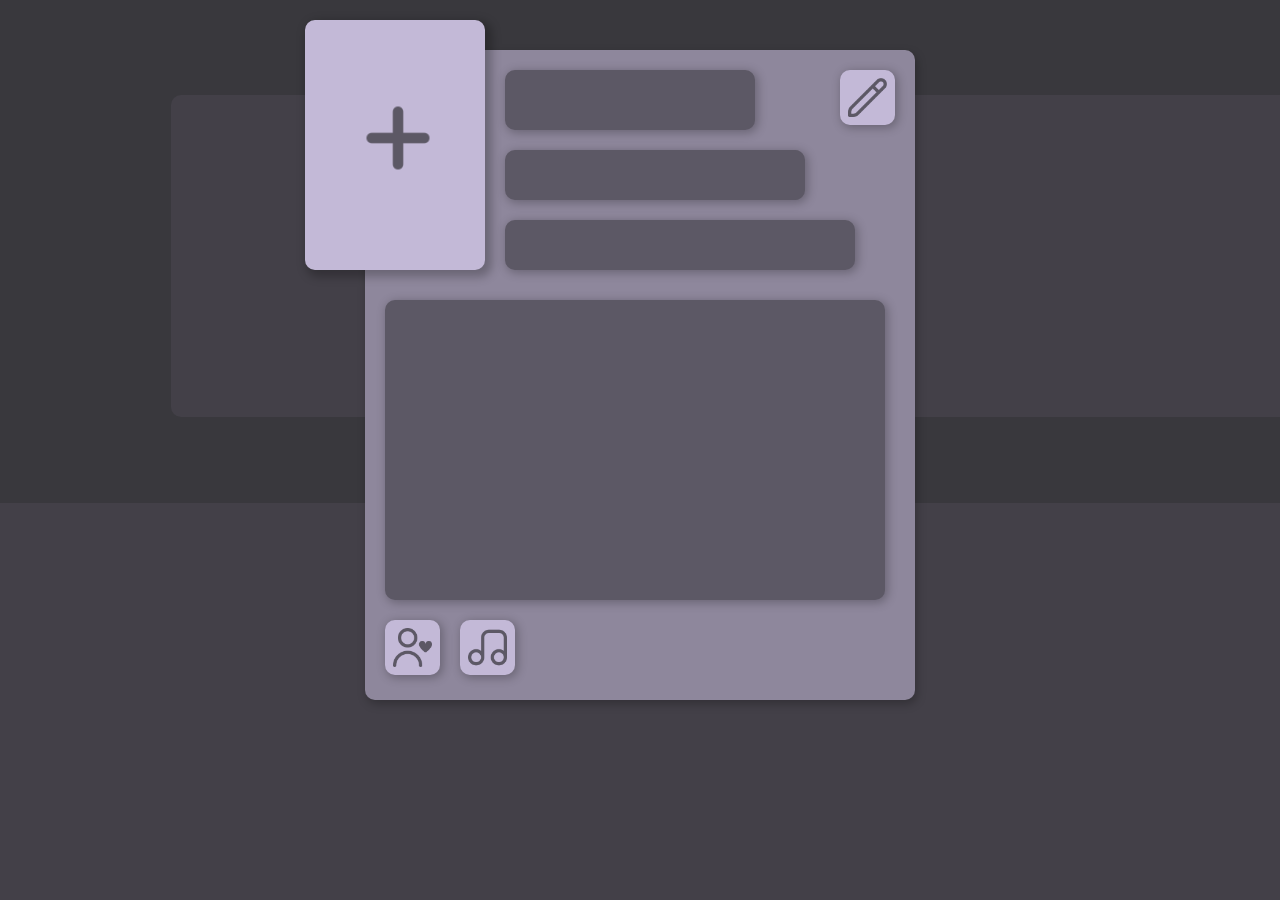
<file: toolbar_sample/index.html>
<!DOCTYPE html>
<html lang="en">
<head>
    <meta charset="UTF-8">
    <title>Musicto</title>
    <link rel="shortcut icon" href="../pictures/smooth/disco-ball_smooth.png">
    <link rel="stylesheet" href="style.css">
</head>
<body>
<!--background-->
<section class="back">
    <div class="back_balk1"></div>
    <div class="back_balk2"></div>
</section>
<!--toolbar-->
<section class="toolbar">
    <div class="bar_back">
        <div class="bar_box0"><img src="../pictures/gray/user_gray.png"></div>
        <div class="bar_box"><img src="../pictures/smooth/ballot_smooth.png"></div>
        <div class="bar_box1"><img src="../pictures/smooth/comment-alt_smooth.png"></div>
        <div class="bar_box2"><img src="../pictures/smooth/flame_smooth.png"></div>
        <div class="bar_box3"><img src="../pictures/smooth/following_smooth.png"></div>
        <div class="bar_box4"><img src="../pictures/smooth/microphone_smooth.png"></div>
        <div class="bar_box5"><img src="../pictures/smooth/music_smooth.png"></div>
        <div class="bar_box6"><img src="../pictures/smooth/marker_smooth.png"></div>
    </div>

</section>


<section class="container">
    <div class="ground">
        <div class="icon_image"><img src="../pictures/gray/plus-small_gray.png"></div>
        <div class="nick_name"></div>
        <div class="Status"></div>
        <div class="profession"></div>
        <div class="redact_back"><img src="../pictures/gray/pencil_gray.png"></div>
        <div class="about"></div>
        <div class="friends_back"><img src="../pictures/gray/following_gray.png" ></div>
        <div class="music_back"><img src="../pictures/gray/music_gray.png"></div>
    </div>
    
</section>
</body>
</html>
</file>
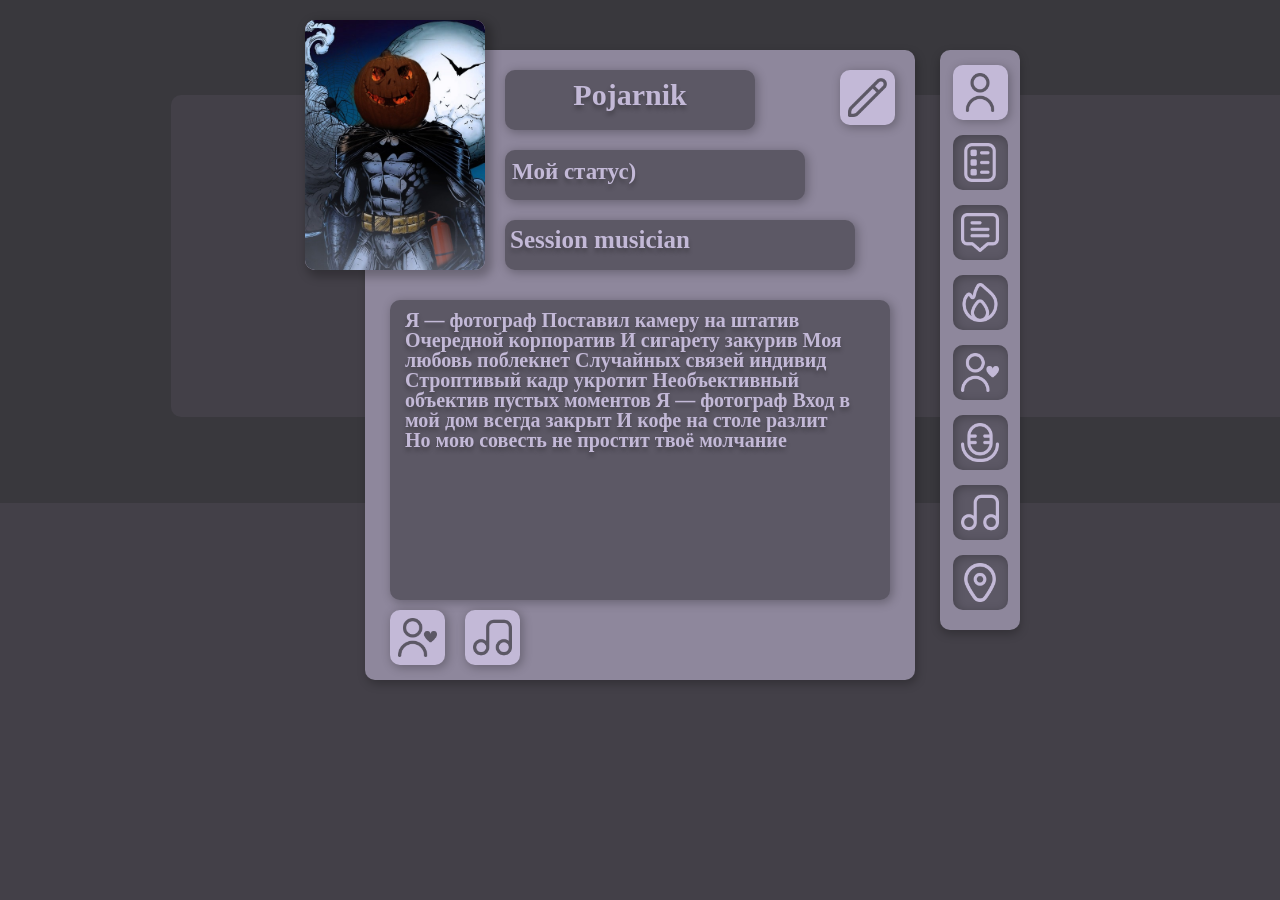
<file: user_page/index.html>
<!DOCTYPE html>
<html lang="ru">
<head>
    <meta charset="UTF-8">
    <title>Musicto</title>
    <link rel="shortcut icon" href="../pictures/smooth/disco-ball_smooth.png">
    <link rel="stylesheet" href="user_style.css">
    <link rel="stylesheet" href="toolbar_style.css">
    <link rel="stylesheet" href="page_style.css">
    <link rel="stylesheet" href="../post_sample/post.css">
    <link rel="stylesheet" href="../event_sample/event.css">
    <link rel="stylesheet" href="../post_img_sample/post_img.css">
</head>
<body>
<!--background-->
<section class="back">
    <div class="back_balk1"></div>
    <div class="back_balk2"></div>
</section>
<!--toolbar-->
<section class="toolbar">
    <div class="bar_back">
        <a href="../user_page/index.html">
            <div class="bar_box0"><img src="../pictures/gray/user_gray.png"></div>
        </a>
        <a href="../news/news.html">
            <div class="bar_box"><img src="../pictures/smooth/ballot_smooth.png"></div>
        </a>
        <a href="../chat/chat.html">
            <div class="bar_box1"><img src="../pictures/smooth/comment-alt_smooth.png"></div>
        </a>
        <a href="../events/events.html">
            <div class="bar_box2"><img src="../pictures/smooth/flame_smooth.png"></div>
        </a>
        <a href="../friends/friends.html">
            <div class="bar_box3"><img src="../pictures/smooth/following_smooth.png"></div>
        </a>
        <a href="../find_singers/find.html">
            <div class="bar_box4"><img src="../pictures/smooth/microphone_smooth.png"></div>
        </a>
        <a href="../music/music.html">
            <div class="bar_box5"><img src="../pictures/smooth/music_smooth.png"></div>
        </a>
        <a href="../location/location.html">
            <div class="bar_box6"><img src="../pictures/smooth/marker_smooth.png"></div>
        </a>
    </div>

</section>
<!--user-->
<section class="container">
    <div class="ground_user">
        <a href="#">
            <div class="icon_image"><img src="Profile.jpg"></div>
        </a>
        <div class="nick_name"><div class="nickname_font">Pojarnik</div></div>
        <div class="Status"><div class="status_font">Мой статус)</div></div>
        <div class="profession"><div class="profession_font">Session musician</div></div>
        <a href="#">
            <div class="redact_back"><img src="../pictures/gray/pencil_gray.png"></div>
        </a>
        <div class="about"><div class="about_font">
            Я — фотограф
            Поставил камеру на штатив
            Очередной корпоратив
            И сигарету закурив
            Моя любовь поблекнет
            Случайных связей индивид
            Строптивый кадр укротит
            Необъективный объектив пустых моментов
            Я — фотограф
            Вход в мой дом всегда закрыт
            И кофе на столе разлит
            Но мою совесть не простит твоё молчание</div></div>
        <a href="../friends/friends.html">
            <div class="friends_back"><img src="../pictures/gray/following_gray.png"></div>
        </a>
        <a href="../music/music.html">
            <div class="music_back"><img src="../pictures/gray/music_gray.png"></div>
        </a>
    </div>
</section>
</body>
</html>
</file>
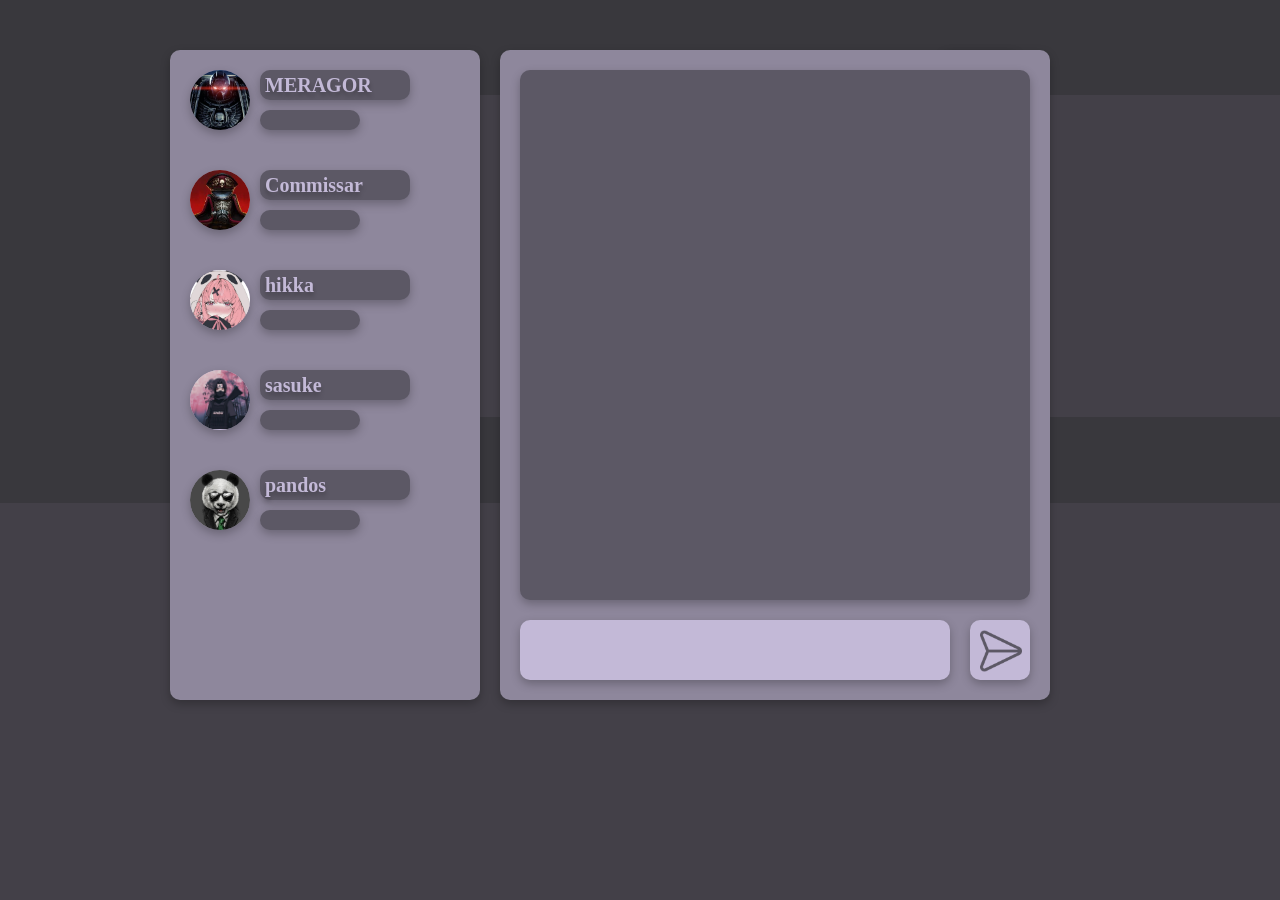
<file: chat/chat.html>
<!DOCTYPE html>
<html lang="ru">
<head>
    <meta charset="UTF-8">
    <title>Musicto</title>
    <link rel="shortcut icon" href="../pictures/smooth/disco-ball_smooth.png">
    <link rel="stylesheet" href="../user_page/page_style.css">
    <link rel="stylesheet" href="../user_page/toolbar_style.css">
    <link rel="stylesheet" href="../post_sample/post.css">
    <link rel="stylesheet" href="../event_sample/event.css">
    <link rel="stylesheet" href="../post_img_sample/post_img.css">
    <link rel="stylesheet" href="toolbar_chat.css">
    <link rel="stylesheet" href="Chat_style.css">
</head>
<body>
<!--background-->
<section class="back">
    <div class="back_balk1"></div>
    <div class="back_balk2"></div>
</section>
<!--toolbar-->
<section class="toolbar">
    <div class="bar_back">
        <a href="../user_page/index.html">
            <div class="bar_box0"><img src="../pictures/smooth/user_smooth.png"></div>
        </a>
        <a href="../news/news.html">
            <div class="bar_box"><img src="../pictures/smooth/ballot_smooth.png"></div>
        </a>
        <a href="chat.html">
            <div class="bar_box1"><img src="../pictures/gray/comment-alt_gray.png"></div>
        </a>
        <a href="../events/events.html">
            <div class="bar_box2"><img src="../pictures/smooth/flame_smooth.png"></div>
        </a>
        <a href="../friends/friends.html">
            <div class="bar_box3"><img src="../pictures/smooth/following_smooth.png"></div>
        </a>
        <a href="../find_singers/find.html">
            <div class="bar_box4"><img src="../pictures/smooth/microphone_smooth.png"></div>
        </a>
        <a href="../music/music.html">
            <div class="bar_box5"><img src="../pictures/smooth/music_smooth.png"></div>
        </a>
        <a href="../location/location.html">
            <div class="bar_box6"><img src="../pictures/smooth/marker_smooth.png"></div>
        </a>
    </div>

</section>
<!--chat-->
<section class="container">
    <div class="friends_in_chat">
        <div class="friend_container">
            <div class="friend_img"><img src="../avatars/17.jpg"></div>
            <div class="friend_name"><div class="friend_name_font">MERAGOR</div></div>
            <div class="friend_last_message"></div>
        </div>
        <div class="friend_container">
            <div class="friend_img"><img src="../avatars/14.jpg"></div>
            <div class="friend_name"><div class="friend_name_font">Commissar</div></div>
            <div class="friend_last_message"></div>
        </div>
        <div class="friend_container">
            <div class="friend_img"><img src="../avatars/5.jpg"></div>
            <div class="friend_name"><div class="friend_name_font">hikka</div></div>
            <div class="friend_last_message"></div>
        </div>
        <div class="friend_container">
            <div class="friend_img"><img src="../avatars/3.jpg"></div>
            <div class="friend_name"><div class="friend_name_font">sasuke</div></div>
            <div class="friend_last_message"></div>
        </div>
        <div class="friend_container">
            <div class="friend_img"><img src="../avatars/6.jpg"></div>
            <div class="friend_name"><div class="friend_name_font">pandos</div></div>
            <div class="friend_last_message"></div>
        </div>

    </div>
    <div class="chat_back">
        <div class="chat_container"></div>
        <div class="message_bar"></div>
        <div class="send"><img src="../pictures/gray/send_gray.png"></div>
    </div>
</section>
</body>
</html>
</file>
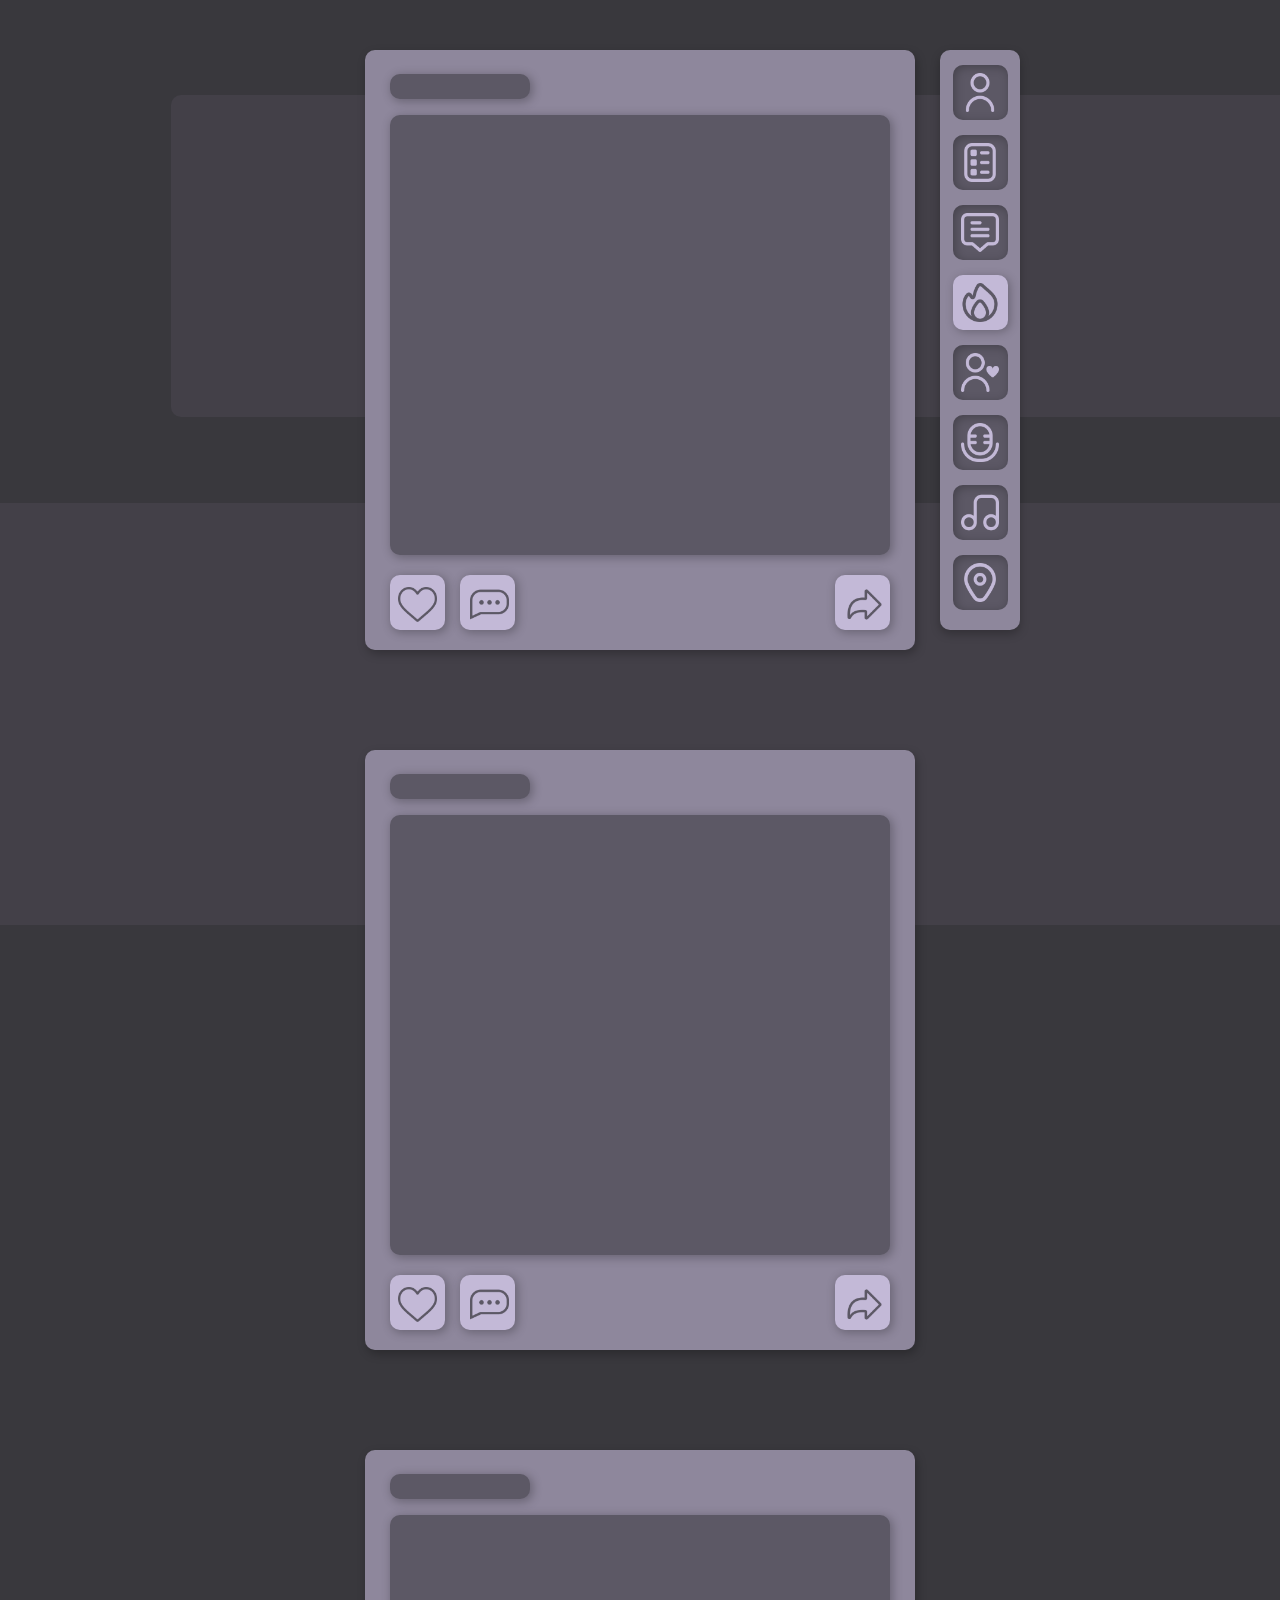
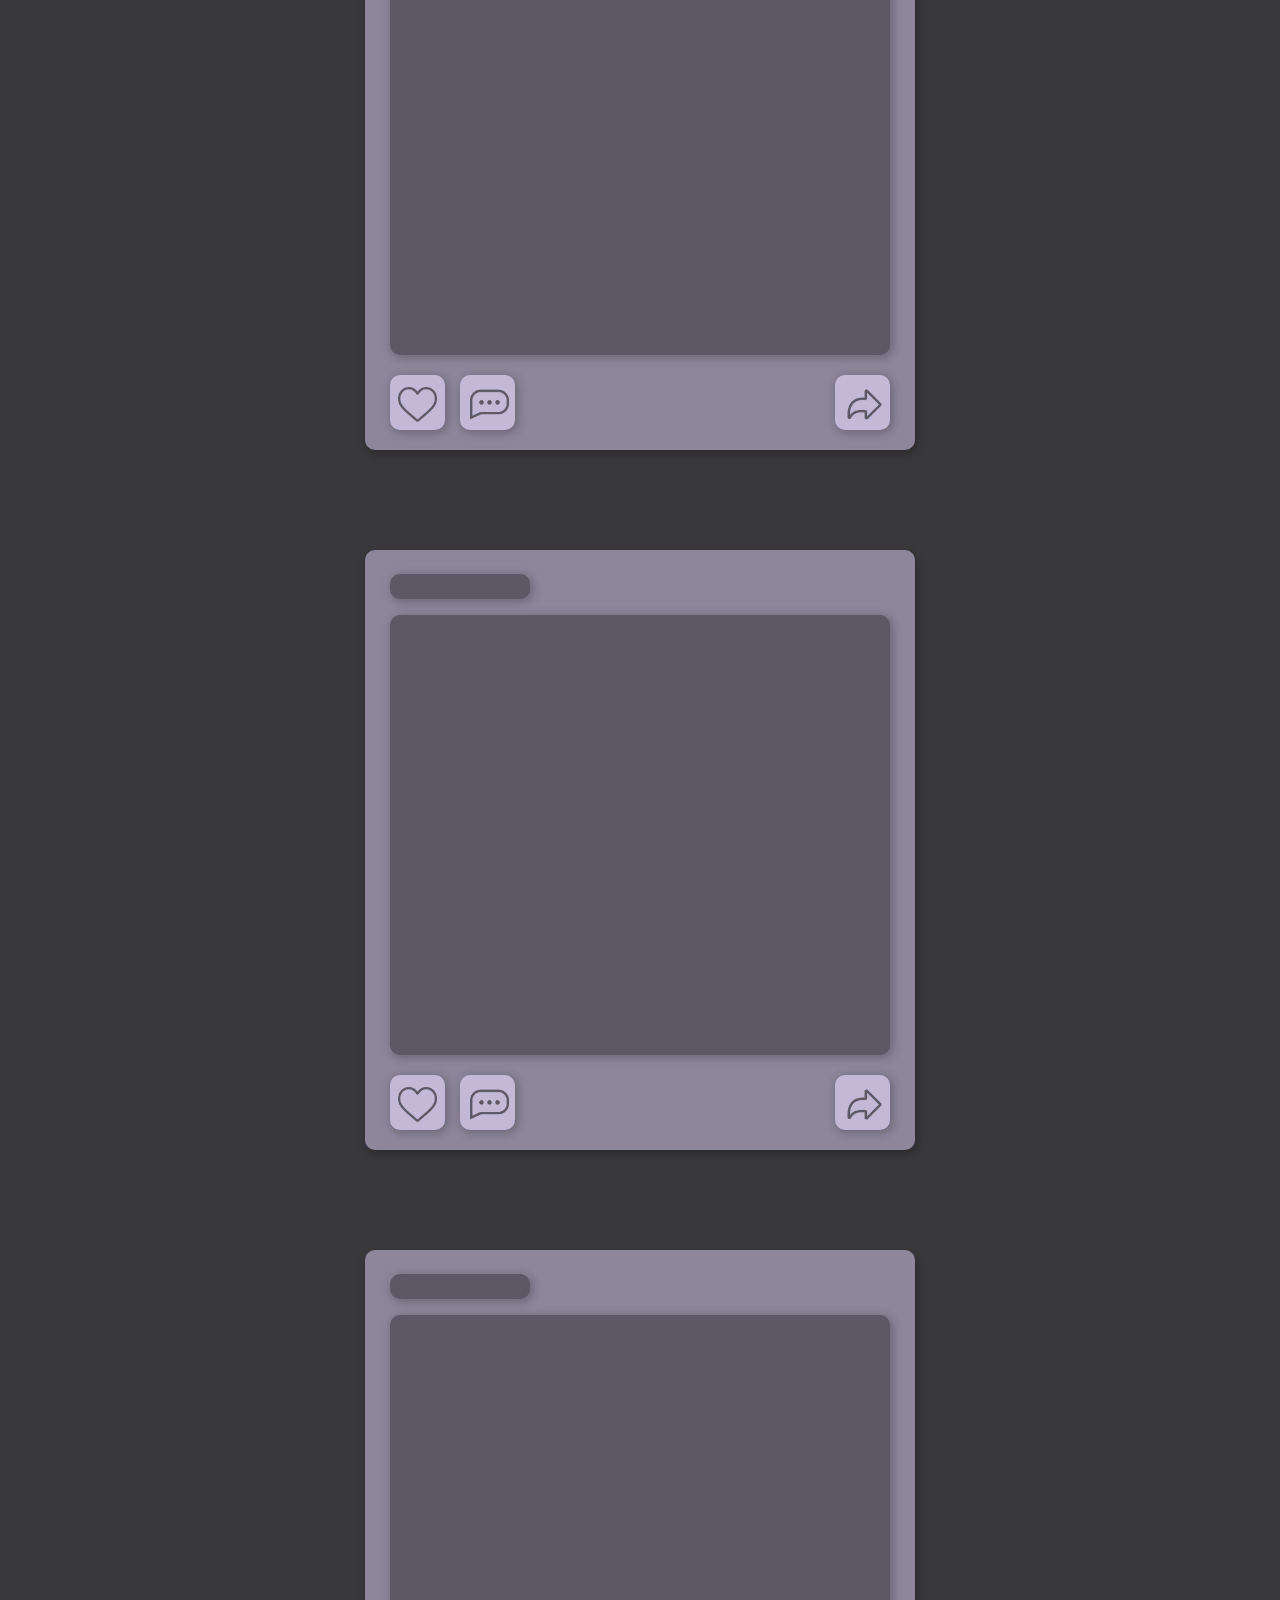
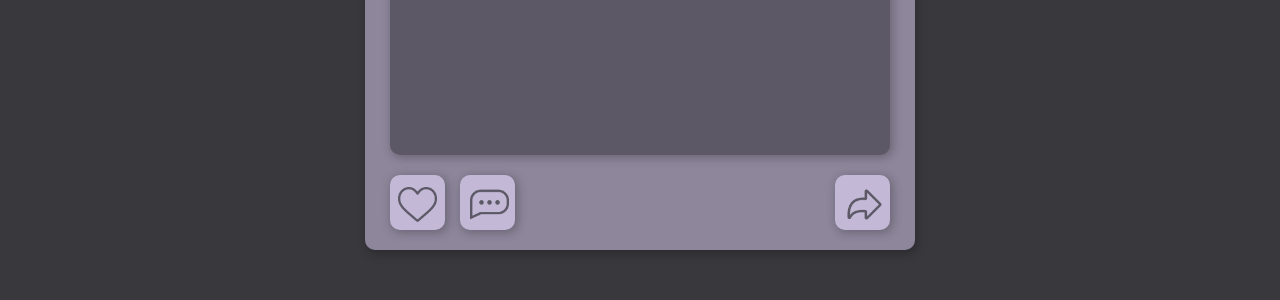
<file: events/events.html>
<!DOCTYPE html>
<html lang="ru">
<head>
  <meta charset="UTF-8">
  <title>Musicto</title>
  <link rel="shortcut icon" href="../pictures/smooth/disco-ball_smooth.png">
  <link rel="stylesheet" href="../user_page/page_style.css">
  <link rel="stylesheet" href="../user_page/toolbar_style.css">
  <link rel="stylesheet" href="../post_sample/post.css">
  <link rel="stylesheet" href="../event_sample/event.css">
  <link rel="stylesheet" href="../post_img_sample/post_img.css">
  <link rel="stylesheet" href="style_events.css">
  <link rel="stylesheet" href="events_toolbar.css">
</head>
<body>
<!--background-->
<section class="back">
  <div class="back_balk1"></div>
  <div class="back_balk2"></div>
</section>
<!--toolbar-->
<section class="toolbar">
  <div class="bar_back">
    <a href="../user_page/index.html">
      <div class="bar_box0"><img src="../pictures/smooth/user_smooth.png"></div>
    </a>
    <a href="../news/news.html">
      <div class="bar_box"><img src="../pictures/smooth/ballot_smooth.png"></div>
    </a>
    <a href="../chat/chat.html">
      <div class="bar_box1"><img src="../pictures/smooth/comment-alt_smooth.png"></div>
    </a>
    <a href="#">
      <div class="bar_box2"><img src="../pictures/gray/flame_gray.png"></div>
    </a>
    <a href="../friends/friends.html">
      <div class="bar_box3"><img src="../pictures/smooth/following_smooth.png"></div>
    </a>
    <a href="../find_singers/find.html">
      <div class="bar_box4"><img src="../pictures/smooth/microphone_smooth.png"></div>
    </a>
    <a href="../music/music.html">
      <div class="bar_box5"><img src="../pictures/smooth/music_smooth.png"></div>
    </a>
    <a href="../location/location.html">
      <div class="bar_box6"><img src="../pictures/smooth/marker_smooth.png"></div>
    </a>
  </div>

</section>
<!--events-->

<section class="container">
  <div class="ground">
    <div class="date_event"></div>
    <div class="content_event"></div>
    <div class="like"><img src="../pictures/gray/heart_gray.png"></div>
    <div class="comment"><img src="../pictures/gray/comment_gray.png"></div>
    <div class="repost"><img src="../pictures/gray/share_gray.png"></div>
  </div>
</section>
<section class="container">
  <div class="ground">
    <div class="date_event"></div>
    <div class="content_event"></div>
    <div class="like"><img src="../pictures/gray/heart_gray.png"></div>
    <div class="comment"><img src="../pictures/gray/comment_gray.png"></div>
    <div class="repost"><img src="../pictures/gray/share_gray.png"></div>
  </div>
</section>
<section class="container">
  <div class="ground">
    <div class="date_event"></div>
    <div class="content_event"></div>
    <div class="like"><img src="../pictures/gray/heart_gray.png"></div>
    <div class="comment"><img src="../pictures/gray/comment_gray.png"></div>
    <div class="repost"><img src="../pictures/gray/share_gray.png"></div>
  </div>
</section>
<section class="container">
  <div class="ground">
    <div class="date_event"></div>
    <div class="content_event"></div>
    <div class="like"><img src="../pictures/gray/heart_gray.png"></div>
    <div class="comment"><img src="../pictures/gray/comment_gray.png"></div>
    <div class="repost"><img src="../pictures/gray/share_gray.png"></div>
  </div>
</section>
<section class="container">
  <div class="ground">
    <div class="date_event"></div>
    <div class="content_event"></div>
    <div class="like"><img src="../pictures/gray/heart_gray.png"></div>
    <div class="comment"><img src="../pictures/gray/comment_gray.png"></div>
    <div class="repost"><img src="../pictures/gray/share_gray.png"></div>
  </div>
</section>

</body>
</html>
</file>
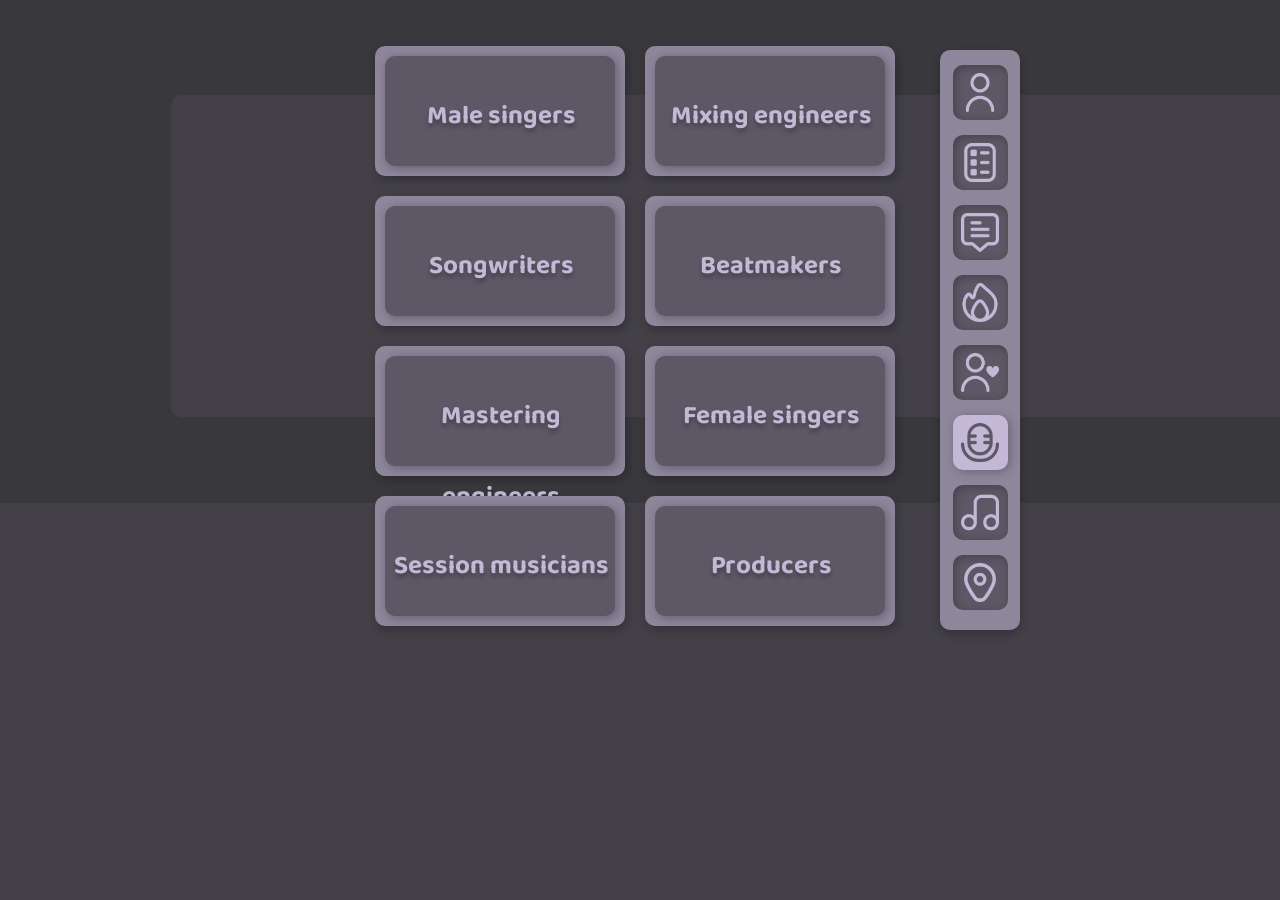
<file: find_singers/find.html>
<!DOCTYPE html>
<html lang="ru">
<head>
    <meta charset="UTF-8">
    <title>Musicto</title>
    <link rel="shortcut icon" href="../pictures/smooth/disco-ball_smooth.png">
    <link rel="stylesheet" href="../user_page/page_style.css">
    <link rel="stylesheet" href="../user_page/toolbar_style.css">
    <link rel="stylesheet" href="../post_sample/post.css">
    <link rel="stylesheet" href="../event_sample/event.css">
    <link rel="stylesheet" href="../post_img_sample/post_img.css">
    <link rel="stylesheet" href="style_find.css">
    <link rel="preconnect" href="https://fonts.googleapis.com">
    <link rel="preconnect" href="https://fonts.gstatic.com" crossorigin>
    <link href="https://fonts.googleapis.com/css2?family=Baloo+Da+2&display=swap" rel="stylesheet">
</head>
<body>
<!--background-->
<section class="back">
    <div class="back_balk1"></div>
    <div class="back_balk2"></div>
</section>
<!--toolbar-->
<section class="toolbar">
    <div class="bar_back">
        <a href="../user_page/index.html">
            <div class="bar_box0"><img src="../pictures/smooth/user_smooth.png"></div>
        </a>
        <a href="../news/news.html">
            <div class="bar_box"><img src="../pictures/smooth/ballot_smooth.png"></div>
        </a>
        <a href="../chat/chat.html">
            <div class="bar_box1"><img src="../pictures/smooth/comment-alt_smooth.png"></div>
        </a>
        <a href="../events/events.html">
            <div class="bar_box2"><img src="../pictures/smooth/flame_smooth.png"></div>
        </a>
        <a href="../friends/friends.html">
            <div class="bar_box3"><img src="../pictures/smooth/following_smooth.png"></div>
        </a>
        <a href="../find_singers/find.html">
            <div class="bar_box4"><img src="../pictures/gray/microphone_gray.png"></div>
        </a>
        <a href="../music/music.html">
            <div class="bar_box5"><img src="../pictures/smooth/music_smooth.png"></div>
        </a>
        <a href="../location/location.html">
            <div class="bar_box6"><img src="../pictures/smooth/marker_smooth.png"></div>
        </a>
    </div>

</section>
<section class="container">
    <br>
    <br>
    <div class="find_back">
        <div class="find_front">
            <div class="find_text">Male singers</div>
        </div>
    </div>
    <div class="find_back">
        <div class="find_front">
            <div class="find_text">Mixing engineers</div>
        </div>
    </div>
    <div class="find_back">
        <div class="find_front">
            <div class="find_text">Songwriters</div>
        </div>
    </div>
    <div class="find_back">
        <div class="find_front">
            <div class="find_text">Beatmakers</div>
        </div>
    </div>
    <div class="find_back">
        <div class="find_front">
            <div class="find_text">Mastering
                engineers</div>
        </div>
    </div>
    <div class="find_back">
        <div class="find_front">
            <div class="find_text">Female singers</div>
        </div>
    </div>
    <div class="find_back">
        <div class="find_front">
            <div class="find_text">Session musicians</div>
        </div>
    </div>
    <div class="find_back">
        <div class="find_front">
            <div class="find_text">Producers</div>
        </div>
    </div>
</section>
</body>
</html>
</file>
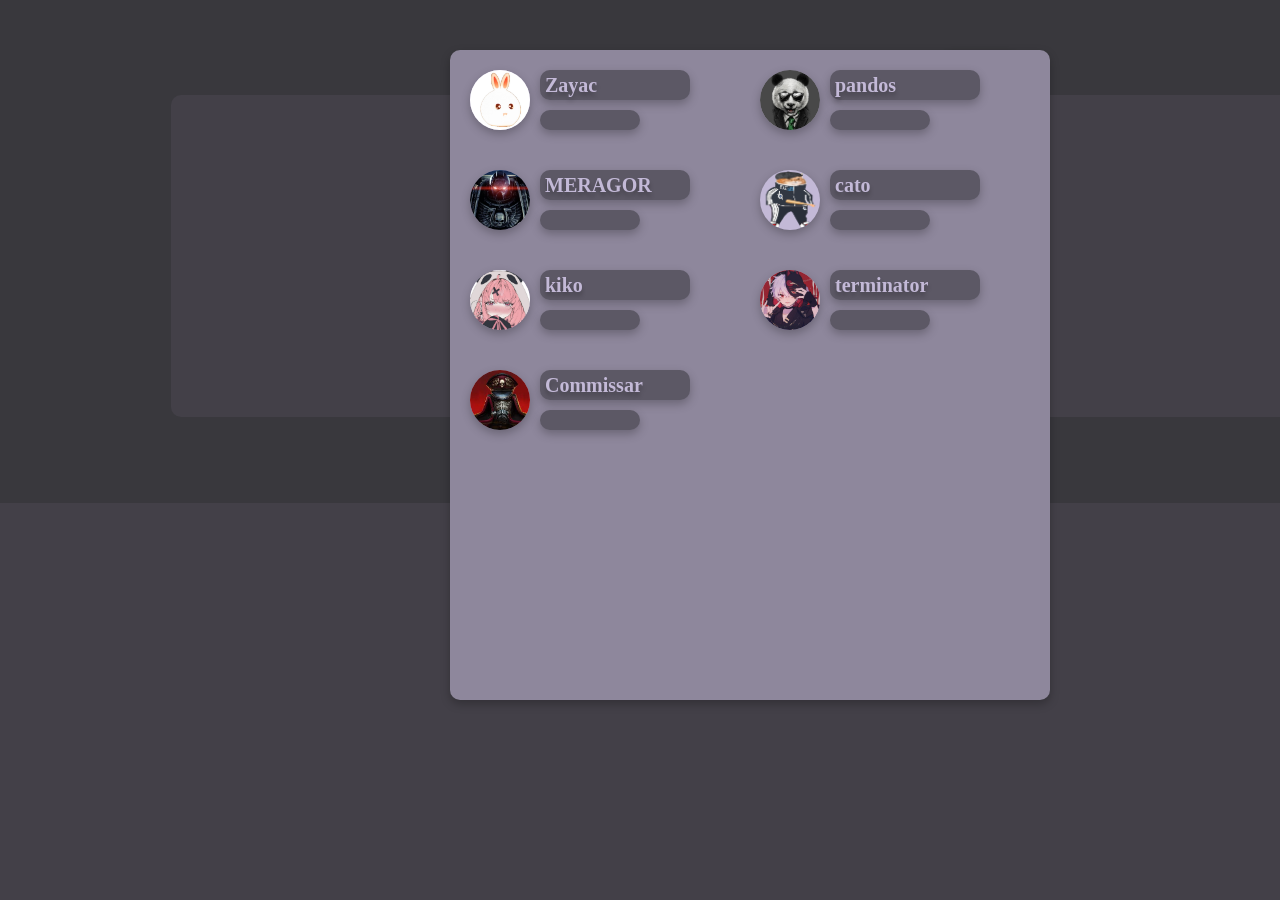
<file: friends/friends.html>
<!DOCTYPE html>
<html lang="ru">
<head>
  <meta charset="UTF-8">
  <title>Musicto</title>
  <link rel="shortcut icon" href="../pictures/smooth/disco-ball_smooth.png">
  <link rel="stylesheet" href="../user_page/page_style.css">
  <link rel="stylesheet" href="../user_page/toolbar_style.css">
  <link rel="stylesheet" href="../post_sample/post.css">
  <link rel="stylesheet" href="../event_sample/event.css">
  <link rel="stylesheet" href="../post_img_sample/post_img.css">
  <link rel="stylesheet" href="friends_toolbar.css">
  <link rel="stylesheet" href="../chat/Chat_style.css">
  <link rel="stylesheet" href="friends.css">
</head>
<body>
<!--background-->
<section class="back">
  <div class="back_balk1"></div>
  <div class="back_balk2"></div>
</section>
<!--toolbar-->
<section class="toolbar">
  <div class="bar_back">
    <a href="../user_page/index.html">
      <div class="bar_box0"><img src="../pictures/smooth/user_smooth.png"></div>
    </a>
    <a href="../news/news.html">
      <div class="bar_box"><img src="../pictures/smooth/ballot_smooth.png"></div>
    </a>
    <a href="../chat/chat.html">
      <div class="bar_box1"><img src="../pictures/smooth/comment-alt_smooth.png"></div>
    </a>
    <a href="../events/events.html">
      <div class="bar_box2"><img src="../pictures/smooth/flame_smooth.png"></div>
    </a>
    <a href="../friends/friends.html">
      <div class="bar_box3"><img src="../pictures/gray/following_gray.png"></div>
    </a>
    <a href="../find_singers/find.html">
      <div class="bar_box4"><img src="../pictures/smooth/microphone_smooth.png"></div>
    </a>
    <a href="../music/music.html">
      <div class="bar_box5"><img src="../pictures/smooth/music_smooth.png"></div>
    </a>
    <a href="../location/location.html">
      <div class="bar_box6"><img src="../pictures/smooth/marker_smooth.png"></div>
    </a>
  </div>

</section>
<div class="friends">
  <div class="friend_container">
    <div class="friend_img"><img src="../avatars/2.jpg"></div>
    <div class="friend_name"><div class="friend_name_font">Zayac</div></div>
    <div class="friend_last_message"></div>
  </div>
  <div class="friend_container">
    <div class="friend_img"><img src="../avatars/6.jpg"></div>
    <div class="friend_name"><div class="friend_name_font">pandos</div></div>
    <div class="friend_last_message"></div>
  </div>
  <div class="friend_container">
    <div class="friend_img"><img src="../avatars/17.jpg"></div>
    <div class="friend_name"><div class="friend_name_font">MERAGOR</div></div>
    <div class="friend_last_message"></div>
  </div>
  <div class="friend_container">
    <div class="friend_img"><img src="../avatars/7.jpg"></div>
    <div class="friend_name"><div class="friend_name_font">cato</div></div>
    <div class="friend_last_message"></div>
  </div>
  <div class="friend_container">
    <div class="friend_img"><img src="../avatars/5.jpg"></div>
    <div class="friend_name"><div class="friend_name_font">kiko</div></div>
    <div class="friend_last_message"></div>
  </div>
  <div class="friend_container">
    <div class="friend_img"><img src="../avatars/8.jpg"></div>
    <div class="friend_name"><div class="friend_name_font">terminator</div></div>
    <div class="friend_last_message"></div>
  </div>
  <div class="friend_container">
    <div class="friend_img"><img src="../avatars/14.jpg"></div>
    <div class="friend_name"><div class="friend_name_font">Commissar</div></div>
    <div class="friend_last_message"></div>
  </div>

</div>
</body>
</html>
</file>
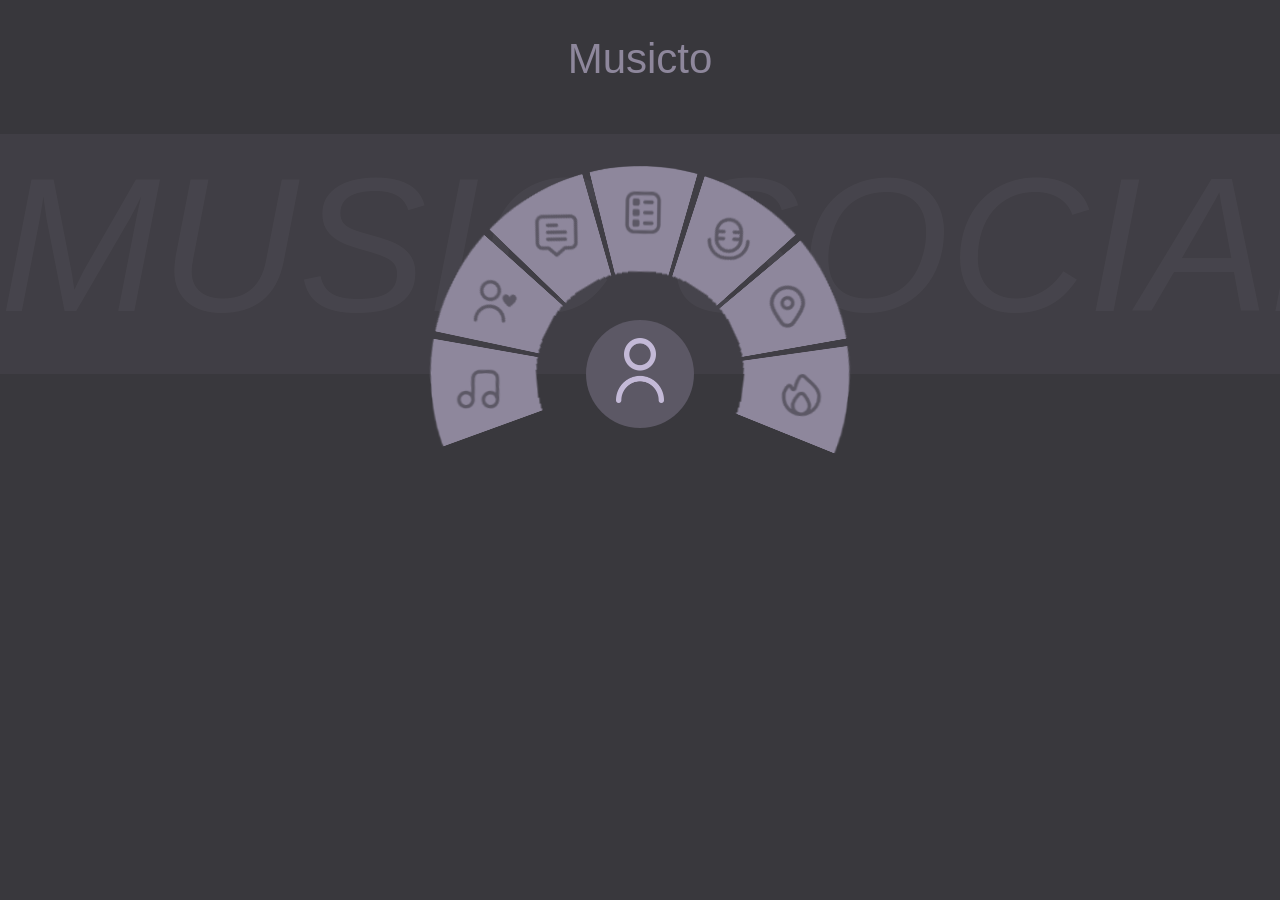
<file: main_page/index2.html>
<!DOCTYPE html>
<html lang="ru" class="no-js">
<head>
    <meta charset="UTF-8"/>
    <meta http-equiv="X-UA-Compatible" content="IE=edge,chrome=1">
    <meta name="viewport" content="width=device-width, initial-scale=1.0">
    <title>Musicto</title>
    <link rel="shortcut icon" href="../pictures/smooth/disco-ball_smooth.png">
    <link rel="stylesheet" type="text/css" href="css/normalize.css"/>
    <link rel="stylesheet" type="text/css" href="css/demo.css"/>
    <link rel="stylesheet" type="text/css" href="css/component2.css"/>
    <script src="js/modernizr-2.6.2.min.js"></script>
</head>
<body>
<div class="container">
    <header>
        <h1>Musicto<span></span></h1>
    </header>
    <div class="component">
        <h2>music social network</h2>

            <button class="cn-button" id="cn-button"><a href="../user_page/index.html">
                <img class="user" src="../pictures/smooth/user_smooth.png"></a>
            </button>

        <div class="cn-wrapper" id="cn-wrapper">
            <ul>
                <li><a href="../music/music.html"><span><img class="music" src="../pictures/gray/music_gray.png"></span></a></li>
                <li><a href="../friends/friends.html"><span><img class="friends" src="../pictures/gray/following_gray.png"></span></a></li>
                <li><a href="../chat/chat.html"><span><img class="message" src="../pictures/gray/comment-alt_gray.png"></span></a></li>
                <li><a href="../news/news.html"><span><img class="news" src="../pictures/gray/ballot_gray.png"></span></a></li>
                <li><a href="../find_singers/find.html"><span><img class="micro" src="../pictures/gray/microphone_gray.png"></span></a></li>
                <li><a href="../location/location.html"><span><img class="marker" src="../pictures/gray/marker_gray.png"></span></a></li>
                <li><a href="../events/events.html"><span><img class="flame" src="../pictures/gray/flame_gray.png"></span></a></li>
            </ul>
        </div>
    </div>
</div>


<script src="js/polyfills.js"></script>
<script src="js/demo2.js"></script>
</body>
</html>
</file>
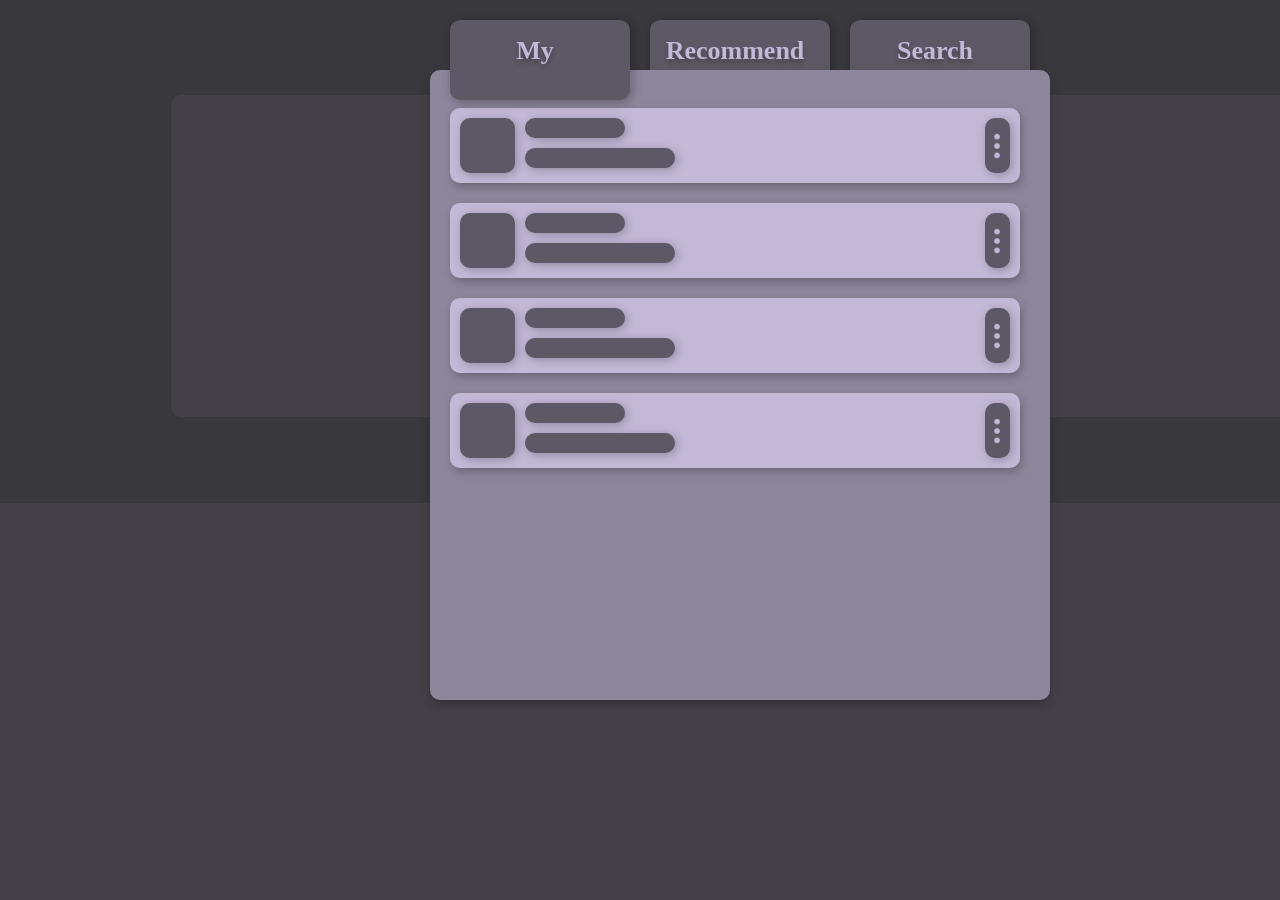
<file: music/music.html>
<!DOCTYPE html>
<html lang="ru">
<head>
    <meta charset="UTF-8">
    <title>Musicto</title>
    <link rel="shortcut icon" href="../pictures/smooth/disco-ball_smooth.png">
    <link rel="stylesheet" href="../user_page/page_style.css">
    <link rel="stylesheet" href="../user_page/toolbar_style.css">
    <link rel="stylesheet" href="../post_sample/post.css">
    <link rel="stylesheet" href="../event_sample/event.css">
    <link rel="stylesheet" href="../post_img_sample/post_img.css">
    <link rel="stylesheet" href="toolbar_music.css">
    <link rel="stylesheet" href="style_music.css">
</head>
<body>
<!--background-->
<section class="back">
    <div class="back_balk1"></div>
    <div class="back_balk2"></div>
</section>
<!--toolbar-->
<section class="toolbar">
    <div class="bar_back">
        <a href="../user_page/index.html">
            <div class="bar_box0"><img src="../pictures/smooth/user_smooth.png"></div>
        </a>
        <a href="../news/news.html">
            <div class="bar_box"><img src="../pictures/smooth/ballot_smooth.png"></div>
        </a>
        <a href="../chat/chat.html">
            <div class="bar_box1"><img src="../pictures/smooth/comment-alt_smooth.png"></div>
        </a>
        <a href="../events/events.html">
            <div class="bar_box2"><img src="../pictures/smooth/flame_smooth.png"></div>
        </a>
        <a href="../friends/friends.html">
            <div class="bar_box3"><img src="../pictures/smooth/following_smooth.png"></div>
        </a>
        <a href="../find_singers/find.html">
            <div class="bar_box4"><img src="../pictures/smooth/microphone_smooth.png"></div>
        </a>
        <a href="../music/music.html">
            <div class="bar_box5"><img src="../pictures/gray/music_gray.png"></div>
        </a>
        <a href="../location/location.html">
            <div class="bar_box6"><img src="../pictures/smooth/marker_smooth.png"></div>
        </a>
    </div>

</section>
<!--chat-->
<section class="container">
    <a href="../music/music.html"><div class="my"><div class="search_text">My</div> </div></a>
    <a href="../recommend_music/music.html"><div class="recommend"><div class="search_text">Recommend</div> </div></a>
    <a href="../search_music/music.html"><div class="search"><div class="search_text">Search</div> </div></a>
    <div class="music_back">
        <br>
        <div class="track_back">
            <div class="music_img"></div>
            <div class="music_name"></div>
            <div class="music_author"></div>
            <div class="dots_back"><img class="dots" src="../pictures/smooth/dots_smooth.png"></div>
        </div>
        <div class="track_back">
            <div class="music_img"></div>
            <div class="music_name"></div>
            <div class="music_author"></div>
            <div class="dots_back"><img class="dots" src="../pictures/smooth/dots_smooth.png"></div>
        </div>
        <div class="track_back">
            <div class="music_img"></div>
            <div class="music_name"></div>
            <div class="music_author"></div>
            <div class="dots_back"><img class="dots" src="../pictures/smooth/dots_smooth.png"></div>
        </div>        <div class="track_back">
        <div class="music_img"></div>
        <div class="music_name"></div>
        <div class="music_author"></div>
        <div class="dots_back"><img class="dots" src="../pictures/smooth/dots_smooth.png"></div>
    </div>



    </div>
</section>
</body>
</html>
</file>
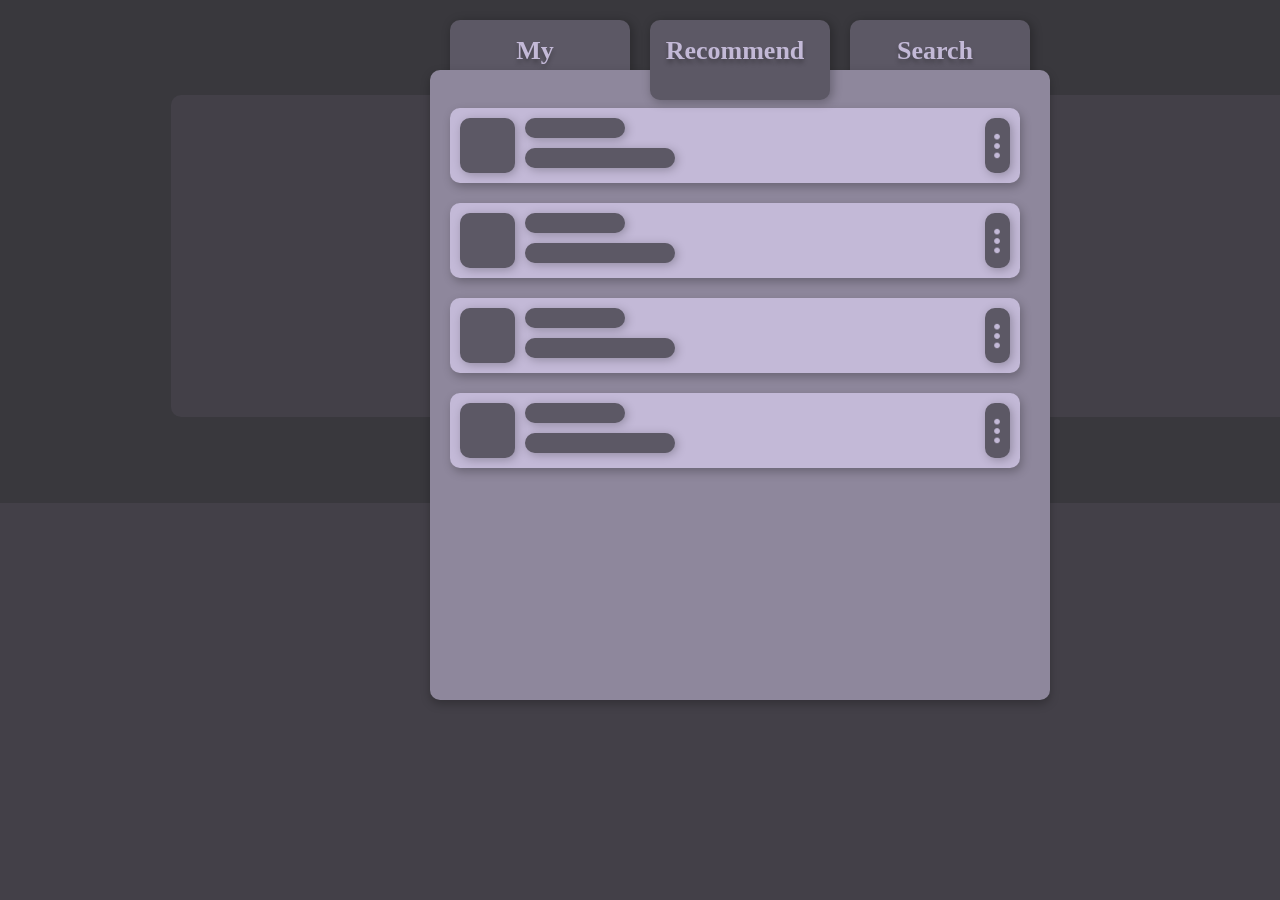
<file: recommend_music/music.html>
<!DOCTYPE html>
<html lang="ru">
<head>
    <meta charset="UTF-8">
    <title>Musicto</title>
    <link rel="shortcut icon" href="../pictures/smooth/disco-ball_smooth.png">
    <link rel="stylesheet" href="../user_page/page_style.css">
    <link rel="stylesheet" href="../user_page/toolbar_style.css">
    <link rel="stylesheet" href="../post_sample/post.css">
    <link rel="stylesheet" href="../event_sample/event.css">
    <link rel="stylesheet" href="../post_img_sample/post_img.css">
    <link rel="stylesheet" href="toolbar_music.css">
    <link rel="stylesheet" href="style_rec_music.css">
</head>
<body>
<!--background-->
<section class="back">
    <div class="back_balk1"></div>
    <div class="back_balk2"></div>
</section>
<!--toolbar-->
<section class="toolbar">
    <div class="bar_back">
        <a href="../user_page/index.html">
            <div class="bar_box0"><img src="../pictures/smooth/user_smooth.png"></div>
        </a>
        <a href="../news/news.html">
            <div class="bar_box"><img src="../pictures/smooth/ballot_smooth.png"></div>
        </a>
        <a href="../chat/chat.html">
            <div class="bar_box1"><img src="../pictures/smooth/comment-alt_smooth.png"></div>
        </a>
        <a href="../events/events.html">
            <div class="bar_box2"><img src="../pictures/smooth/flame_smooth.png"></div>
        </a>
        <a href="../friends/friends.html">
            <div class="bar_box3"><img src="../pictures/smooth/following_smooth.png"></div>
        </a>
        <a href="../find_singers/find.html">
            <div class="bar_box4"><img src="../pictures/smooth/microphone_smooth.png"></div>
        </a>
        <a href="../music/music.html">
            <div class="bar_box5"><img src="../pictures/gray/music_gray.png"></div>
        </a>
        <a href="../location/location.html">
            <div class="bar_box6"><img src="../pictures/smooth/marker_smooth.png"></div>
        </a>
    </div>

</section>
<!--chat-->
<section class="container">
    <a href="../music/music.html"><div class="my"><div class="search_text">My</div> </div></a>
    <a href="../recommend_music/music.html"><div class="recommend"><div class="search_text">Recommend</div> </div></a>
    <a href="../search_music/music.html"><div class="search"><div class="search_text">Search</div> </div></a>
    <div class="music_back">
        <br>
        <div class="track_back">
            <div class="music_img"></div>
            <div class="music_name"></div>
            <div class="music_author"></div>
            <div class="dots_back"><img class="dots" src="../pictures/smooth/dots_smooth.png"></div>
        </div>
        <div class="track_back">
            <div class="music_img"></div>
            <div class="music_name"></div>
            <div class="music_author"></div>
            <div class="dots_back"><img class="dots" src="../pictures/smooth/dots_smooth.png"></div>
        </div>
        <div class="track_back">
            <div class="music_img"></div>
            <div class="music_name"></div>
            <div class="music_author"></div>
            <div class="dots_back"><img class="dots" src="../pictures/smooth/dots_smooth.png"></div>
        </div>        <div class="track_back">
        <div class="music_img"></div>
        <div class="music_name"></div>
        <div class="music_author"></div>
        <div class="dots_back"><img class="dots" src="../pictures/smooth/dots_smooth.png"></div>
    </div>



    </div>
</section>
</body>
</html>
</file>
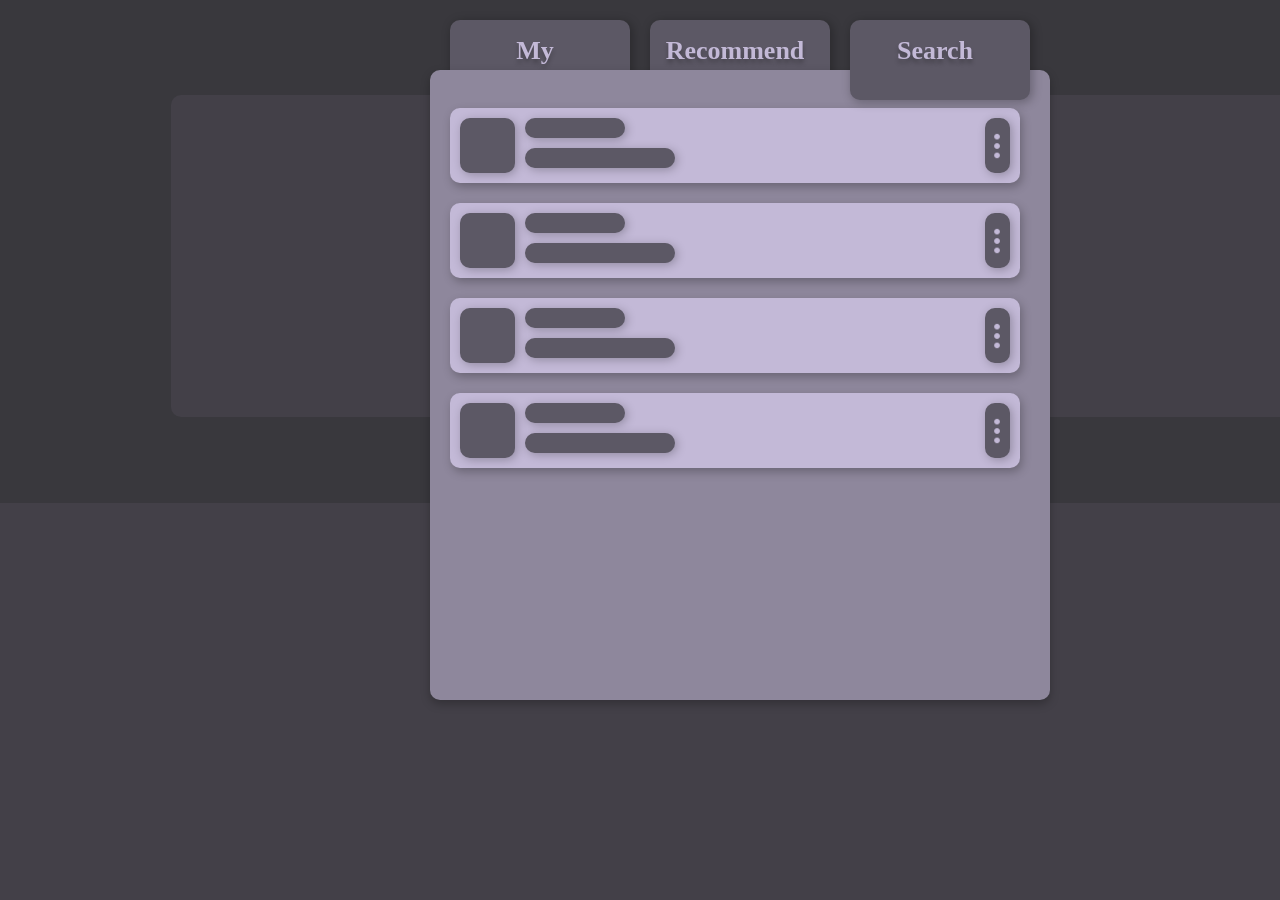
<file: search_music/music.html>
<!DOCTYPE html>
<html lang="ru">
<head>
    <meta charset="UTF-8">
    <title>Musicto</title>
    <link rel="shortcut icon" href="../pictures/smooth/disco-ball_smooth.png">
    <link rel="stylesheet" href="../user_page/page_style.css">
    <link rel="stylesheet" href="../user_page/toolbar_style.css">
    <link rel="stylesheet" href="../post_sample/post.css">
    <link rel="stylesheet" href="../event_sample/event.css">
    <link rel="stylesheet" href="../post_img_sample/post_img.css">
    <link rel="stylesheet" href="toolbar_music.css">
    <link rel="stylesheet" href="style_search_music.css">
</head>
<body>
<!--background-->
<section class="back">
    <div class="back_balk1"></div>
    <div class="back_balk2"></div>
</section>
<!--toolbar-->
<section class="toolbar">
    <div class="bar_back">
        <a href="../user_page/index.html">
            <div class="bar_box0"><img src="../pictures/smooth/user_smooth.png"></div>
        </a>
        <a href="../news/news.html">
            <div class="bar_box"><img src="../pictures/smooth/ballot_smooth.png"></div>
        </a>
        <a href="../chat/chat.html">
            <div class="bar_box1"><img src="../pictures/smooth/comment-alt_smooth.png"></div>
        </a>
        <a href="../events/events.html">
            <div class="bar_box2"><img src="../pictures/smooth/flame_smooth.png"></div>
        </a>
        <a href="../friends/friends.html">
            <div class="bar_box3"><img src="../pictures/smooth/following_smooth.png"></div>
        </a>
        <a href="../find_singers/find.html">
            <div class="bar_box4"><img src="../pictures/smooth/microphone_smooth.png"></div>
        </a>
        <a href="../music/music.html">
            <div class="bar_box5"><img src="../pictures/gray/music_gray.png"></div>
        </a>
        <a href="../location/location.html">
            <div class="bar_box6"><img src="../pictures/smooth/marker_smooth.png"></div>
        </a>
    </div>

</section>
<!--chat-->
<section class="container">
    <a href="../music/music.html"><div class="my"><div class="search_text">My</div> </div></a>
    <a href="../recommend_music/music.html"><div class="recommend"><div class="search_text">Recommend</div> </div></a>
    <a href="../search_music/music.html"><div class="search"><div class="search_text">Search</div> </div></a>
    <div class="music_back">
        <br>
        <div class="track_back">
            <div class="music_img"></div>
            <div class="music_name"></div>
            <div class="music_author"></div>
            <div class="dots_back"><img class="dots" src="../pictures/smooth/dots_smooth.png"></div>
        </div>
        <div class="track_back">
            <div class="music_img"></div>
            <div class="music_name"></div>
            <div class="music_author"></div>
            <div class="dots_back"><img class="dots" src="../pictures/smooth/dots_smooth.png"></div>
        </div>
        <div class="track_back">
            <div class="music_img"></div>
            <div class="music_name"></div>
            <div class="music_author"></div>
            <div class="dots_back"><img class="dots" src="../pictures/smooth/dots_smooth.png"></div>
        </div>        <div class="track_back">
        <div class="music_img"></div>
        <div class="music_name"></div>
        <div class="music_author"></div>
        <div class="dots_back"><img class="dots" src="../pictures/smooth/dots_smooth.png"></div>
    </div>



    </div>
</section>
</body>
</html>
</file>
<file: toolbar_sample/style.css>
html,
body {
    height: 100%;
}

body {
    margin: 0;
    padding: 0;
    background: #39383D;
    color: #fff;
}

.back {
    z-index: 1;
}

.back_balk1 {
    position: fixed;
    width: 1517px;
    height: 322px;
    left: 171px;
    top: 95px;
    background: #434048;
    border-radius: 10px;
}

.back_balk2 {
    position: fixed;
    width: 1717px;
    height: 422px;
    left: -405px;
    top: 503px;

    background: #434048;
    border-radius: 10px;
}

.bar_back {
    position: fixed;
    width: 80px;
    height: 580px;
    right: 385px;
    top: 70px;

    background: #8E879C;
    box-shadow: 0px 4px 10px rgba(0, 0, 0, 0.25);
    border-radius: 10px;
}

.bar_box0 {
    position: absolute;
    width: 60px;
    height: 60px;
    left: 12.5px;
    top: 20px;

    background: #C3B9D7;
    box-shadow: 1.97778px 1.97778px 9.88889px rgba(0, 0, 0, 0.25);
    border-radius: 9.88889px;
}

.bar_box {
    position: relative;
    width: 60px;
    height: 60px;
    left: 10px;
    top: 90px;

    background: #5C5865;
    box-shadow: inset 1.97778px 1.97778px 9.88889px rgba(0, 0, 0, 0.25);
    border-radius: 9.88889px;
}

.bar_box1 {
    position: relative;
    width: 90px;
    height: 60px;
    left: 10px;
    top: 105px;

    background: #5C5865;
    box-shadow: inset 1.97778px 1.97778px 9.88889px rgba(0, 0, 0, 0.25);
    border-radius: 9.88889px;
}

.bar_box2 {
    position: relative;
    width: 90px;
    height: 60px;
    left: 10px;
    top: 120px;

    background: #5C5865;
    box-shadow: inset 1.97778px 1.97778px 9.88889px rgba(0, 0, 0, 0.25);
    border-radius: 9.88889px;
}

.bar_box3 {
    position: relative;
    width: 90px;
    height: 60px;
    left: 10px;
    top: 135px;

    background: #5C5865;
    box-shadow: inset 1.97778px 1.97778px 9.88889px rgba(0, 0, 0, 0.25);
    border-radius: 9.88889px;
}

.bar_box4 {
    position: relative;
    width: 90px;
    height: 60px;
    left: 10px;
    top: 150px;

    background: #5C5865;
    box-shadow: inset 1.97778px 1.97778px 9.88889px rgba(0, 0, 0, 0.25);
    border-radius: 9.88889px;
}

.bar_box5 {
    position: relative;
    width: 90px;
    height: 60px;
    left: 10px;
    top: 165px;

    background: #5C5865;
    box-shadow: inset 1.97778px 1.97778px 9.88889px rgba(0, 0, 0, 0.25);
    border-radius: 9.88889px;
}

.bar_box6 {
    position: relative;
    width: 90px;
    height: 60px;
    left: 10px;
    top: 180px;

    background: #5C5865;
    box-shadow: inset 1.97778px 1.97778px 9.88889px rgba(0, 0, 0, 0.25);
    border-radius: 9.88889px;
}

.bar_back div {
    width: 55px;
    height: 55px;
    left: 12.5px;


}

.container {
    display: grid;
    justify-content: center;
    position: relative;
    z-index: 100;
    flex: 1;
    margin: auto;
    width: 550px;
    height: 700px;
}

.ground {
    position: relative;
    top: 50px;
    width: 550px;
    height: 650px;
    background: #8E879C;
    box-shadow: 1.97778px 3.95556px 9.88889px rgba(0, 0, 0, 0.25);
    border-radius: 9.88889px;
}
.icon_image {
    position: absolute;
    width: 180px;
    height: 250px;
    left: -60px;
    top: -30px;
    background: #C3B9D7;
    box-shadow: 3.95556px 3.95556px 9.88889px 2.96667px rgba(0, 0, 0, 0.25);
    border-radius: 9.88889px;
}

.nick_name {
    position: relative;
    width: 250px;
    height: 60px;
    left: 140px;
    top: 20px;

    background: #5C5865;
    box-shadow: 1.97778px 1.97778px 9.88889px 0.988889px rgba(0, 0, 0, 0.25);
    border-radius: 9.88889px;
}

.Status {
    position: relative;
    width: 300px;
    height: 50px;
    left: 140px;
    top: 40px;

    background: #5C5865;
    box-shadow: 1.97778px 1.97778px 9.88889px 0.988889px rgba(0, 0, 0, 0.25);
    border-radius: 9.88889px
}

.profession {
    position: relative;
    width: 350px;
    height: 50px;
    left: 140px;
    top: 60px;

    background: #5C5865;
    box-shadow: 1.97778px 1.97778px 9.88889px 0.988889px rgba(0, 0, 0, 0.25);
    border-radius: 9.88889px;
}

.redact_back {
    position: absolute;
    width: 55px;
    height: 55px;
    right: 20px;
    top: 20px;

    background: #C3B9D7;
    box-shadow: 1.97778px 1.97778px 9.88889px 0.988889px rgba(0, 0, 0, 0.25);
    border-radius: 9.88889px;

}
.about{
    position: relative;
    width: 500px;
    height: 300px;
    left: 20px;
    top: 90px;

    background: #5C5865;
    box-shadow: 1.97778px 1.97778px 9.88889px 0.988889px rgba(0, 0, 0, 0.25);
    border-radius: 10px;
}
.friends_back {
    position: relative;
    display: flex;
    width: 55px;
    height: 55px;
    left: 20px;
    top: 110px;

    background: #C3B9D7;
    box-shadow: 1.97778px 1.97778px 9.88889px 0.988889px rgba(0, 0, 0, 0.25);
    border-radius: 9.88889px;

}
.music_back {
    position: relative;
    width: 55px;
    height: 55px;
    left: 95px;
    top: 55px;

    background: #C3B9D7;
    box-shadow: 1.97778px 1.97778px 9.88889px 0.988889px rgba(0, 0, 0, 0.25);
    border-radius: 9.88889px;

}
.bar_back img{
    position: absolute;
    display: flex;
    margin: 8px 8px;
    max-width: 70%;
}
.friends_back img{
    position: absolute;
    display: flex;
    margin: 8px 8px;
    max-width: 70%;
}
.music_back img{
    position: absolute;
    display: flex;
    margin: 8px 8px;
    max-width: 70%;
}
.redact_back img{
    position: absolute;
    display: flex;
    margin: 8px 8px;
    max-width: 70%;
}
.icon_image img{
    position: absolute;
    display: flex;
    margin: 55px 30px;
    max-width: 70%;
}
</file>
<file: user_page/user_style.css>
.container {
    display: grid;
    justify-content: center;
    position: relative;
    z-index: 100;
    flex: 1;
    margin: auto;
    width: 550px;
    height: 700px;
}

.ground_user {
    position: relative;
    top: 50px;
    width: 550px;
    height: 630px;
    background: #8E879C;
    box-shadow: 1.97778px 3.95556px 9.88889px rgba(0, 0, 0, 0.25);
    border-radius: 9.88889px;
}
.icon_image {
    overflow: hidden;
    position: absolute;
    width: 180px;
    height: 250px;
    left: -60px;
    top: -30px;
    background: #C3B9D7;
    box-shadow: 3.95556px 3.95556px 9.88889px 2.96667px rgba(0, 0, 0, 0.25);
    border-radius: 9.88889px;
}

.nick_name {
    position: relative;
    width: 250px;
    height: 60px;
    left: 140px;
    top: 20px;

    background: #5C5865;
    box-shadow: 1.97778px 1.97778px 9.88889px 0.988889px rgba(0, 0, 0, 0.25);
    border-radius: 9.88889px;
}

.Status {
    position: relative;
    width: 300px;
    height: 50px;
    left: 140px;
    top: 40px;

    background: #5C5865;
    box-shadow: 1.97778px 1.97778px 9.88889px 0.988889px rgba(0, 0, 0, 0.25);
    border-radius: 9.88889px
}

.profession {
    position: relative;
    width: 350px;
    height: 50px;
    left: 140px;
    top: 60px;

    background: #5C5865;
    box-shadow: 1.97778px 1.97778px 9.88889px 0.988889px rgba(0, 0, 0, 0.25);
    border-radius: 9.88889px;
}

.redact_back {
    position: absolute;
    width: 55px;
    height: 55px;
    right: 20px;
    top: 20px;

    background: #C3B9D7;
    box-shadow: 1.97778px 1.97778px 9.88889px 0.988889px rgba(0, 0, 0, 0.25);
    border-radius: 9.88889px;

}
.about{
    position: relative;
    width: 500px;
    height: 300px;
    left: 25px;
    top: 90px;

    background: #5C5865;
    box-shadow: 1.97778px 1.97778px 9.88889px 0.988889px rgba(0, 0, 0, 0.25);
    border-radius: 10px;
}
.friends_back {
    position: relative;
    display: flex;
    width: 55px;
    height: 55px;
    left: 25px;
    top: 100px;

    background: #C3B9D7;
    box-shadow: 1.97778px 1.97778px 9.88889px 0.988889px rgba(0, 0, 0, 0.25);
    border-radius: 9.88889px;

}
.music_back {
    position: relative;
    width: 55px;
    height: 55px;
    left: 100px;
    top: 45px;

    background: #C3B9D7;
    box-shadow: 1.97778px 1.97778px 9.88889px 0.988889px rgba(0, 0, 0, 0.25);
    border-radius: 9.88889px;

}

.friends_back img{
    position: absolute;
    display: flex;
    margin: 8px 8px;
    max-width: 70%;
}
.music_back img{
    position: absolute;
    display: flex;
    margin: 8px 8px;
    max-width: 70%;
}
.redact_back img{
    position: absolute;
    display: flex;
    margin: 8px 8px;
    max-width: 70%;
}
.icon_image img{
    margin: auto;
    max-width: 100%;
}
.nickname_font{
    margin: 10px 0;
    position: absolute;
    width: 250px;
    height: 100px;
    text-align: center;
    font-family: 'Baloo Da 2', cursive;
    font-style: normal;
    font-weight: 700;
    font-size: 30px;
    line-height: 30px;
    text-shadow: 0px 4px 4px rgba(0, 0, 0, 0.25);
    color: #C3B9D7;
}
.about_font{
    margin: 10px 15px;
    position: absolute;
    width: 450px;
    height: 100px;
    font-family: 'Baloo Da 2', cursive;
    font-style: normal;
    font-weight: 700;
    font-size: 20px;
    line-height: 20px;
    text-shadow: 0px 4px 4px rgba(0, 0, 0, 0.25);
    color: #C3B9D7;
    word-break: break-word;
}
.profession_font{
    margin: 5px 5px;
    position: absolute;
    width: 450px;
    height: 100px;
    font-family: 'Baloo Da 2', cursive;
    font-style: normal;
    font-weight: 700;
    font-size: 25px;
    line-height: 30px;
    text-shadow: 0px 4px 4px rgba(0, 0, 0, 0.25);
    color: #C3B9D7;
    word-break: break-word;
}
.status_font{
    margin: 7px 7px;
    position: absolute;
    width: 450px;
    height: 100px;
    font-family: 'Baloo Da 2', cursive;
    font-style: normal;
    font-weight: 700;
    font-size: 23px;
    line-height: 30px;
    text-shadow: 0px 4px 4px rgba(0, 0, 0, 0.25);
    color: #C3B9D7;
    word-break: break-word;
}
</file>
<file: user_page/toolbar_style.css>
.bar_back {
    position: fixed;
    width: 80px;
    height: 580px;
    /*margin: 50px 1070px;*/

    background: #8E879C;
    box-shadow: 0px 4px 10px rgba(0, 0, 0, 0.25);
    border-radius: 10px;
}
@media screen and (max-width: 2560px){
    .bar_back{
        margin: 50px 1591px
    }
}
@media screen and (max-width: 1920px){
    .bar_back{
        margin: 50px 1260px;
    }
}
@media screen and (max-width: 1720px){
    .bar_back{
        margin: 50px 1070px;
    }
}

@media screen and (max-width: 1280px){
    .bar_back{
        margin: 50px 940px;
    }
}
@media screen and (max-width: 1024px){
    .bar_back{
        margin: 50px 820px;
    }
}
@media screen and (max-width: 800px){
    .bar_back{
        margin: 50px 790px;
    }
}


.bar_back div:hover{
    background: #8E879C;
    transition: 0.5s;
    height: 57px;
    width: 57px;
    left: 10.5px;
}

.bar_box0 {
    position: absolute;
    left: 12.5px;
    top: 15px;

    background: #C3B9D7;
    box-shadow: 1.97778px 1.97778px 9.88889px rgba(0, 0, 0, 0.25);
    border-radius: 9.88889px;
}

.bar_box {
    position: absolute;
    left: 10px;
    top: 85px;

    background: #5C5865;
    box-shadow: inset 1.97778px 1.97778px 9.88889px rgba(0, 0, 0, 0.25);
    border-radius: 9.88889px;
}

.bar_box1 {
    position: absolute;
    left: 10px;
    top: 155px;

    background: #5C5865;
    box-shadow: inset 1.97778px 1.97778px 9.88889px rgba(0, 0, 0, 0.25);
    border-radius: 9.88889px;
}

.bar_box2 {
    position: absolute;

    left: 10px;
    top: 225px;

    background: #5C5865;
    box-shadow: inset 1.97778px 1.97778px 9.88889px rgba(0, 0, 0, 0.25);
    border-radius: 9.88889px;
}

.bar_box3 {
    position: absolute;

    left: 10px;
    top: 295px;

    background: #5C5865;
    box-shadow: inset 1.97778px 1.97778px 9.88889px rgba(0, 0, 0, 0.25);
    border-radius: 9.88889px;
}

.bar_box4 {
    position: absolute;

    left: 10px;
    top: 365px;

    background: #5C5865;
    box-shadow: inset 1.97778px 1.97778px 9.88889px rgba(0, 0, 0, 0.25);
    border-radius: 9.88889px;
}

.bar_box5 {
    position: absolute;

    left: 10px;
    top: 435px;

    background: #5C5865;
    box-shadow: inset 2px 2px 10px rgba(0, 0, 0, 0.25);
    border-radius: 9.88889px;
}

.bar_box6 {
    position: absolute;

    left: 10px;
    top: 505px;

    background: #5C5865;
    box-shadow: inset 1.97778px 1.97778px 9.88889px rgba(0, 0, 0, 0.25);
    border-radius: 9.88889px;
}

.bar_back div {
    width: 55px;
    height: 55px;
    left: 12.5px;
    transition: 0.5s;
}

.bar_back img {
    position: absolute;
    display: flex;
    margin: 8px 8px;
    max-width: 70%;
}
</file>
<file: user_page/page_style.css>
html,
body {
    height: 100%;
}

body {
    margin: 0;
    padding: 0;
    background: #39383D;
    color: #fff;
}

.back {
    z-index: 1;
}

.back_balk1 {
    position: fixed;
    width: 1517px;
    height: 322px;
    left: 171px;
    top: 95px;
    background: #434048;
    border-radius: 10px;
}

.back_balk2 {
    position: fixed;
    width: 1717px;
    height: 422px;
    left: -405px;
    top: 503px;

    background: #434048;
    border-radius: 10px;
}
</file>
<file: post_sample/post.css>
.ground_post {
    position: relative;
    top: 50px;
    width: 550px;
    height: 600px;
    background: #8E879C;
    box-shadow: 1.97778px 3.95556px 9.88889px rgba(0, 0, 0, 0.25);
    border-radius: 9.88889px;
}

.icon {
    position: absolute;
    width: 140px;
    height: 140px;
    left: -50px;
    top: -30px;
    overflow: hidden;
    background: #C3B9D7;
    box-shadow: 3.95556px 3.95556px 9.88889px 2.96667px rgba(0, 0, 0, 0.25);
    border-radius: 100px;
    object-fit: fill;
}

.icon img {
    max-width: 100%;
}

.nick {
    position: absolute;
    width: 250px;
    height: 35px;
    left: 110px;
    top: 20px;
    background: #5C5865;
    box-shadow: 1.97778px 1.97778px 9.88889px 0.988889px rgba(0, 0, 0, 0.25);
    border-radius: 9.88889px;
    overflow: hidden;
}

.date {
    position: absolute;
    width: 190px;
    height: 35px;
    left: 110px;
    top: 70px;

    background: #5C5865;
    box-shadow: 1.97778px 1.97778px 9.88889px 0.988889px rgba(0, 0, 0, 0.25);
    border-radius: 9.88889px;
}

.content {
    position: absolute;
    width: 500px;
    height: 380px;
    left: 25px;
    top: 130px;
    overflow: auto;
    background: #5C5865;
    box-shadow: 1.97778px 1.97778px 9.88889px 0.988889px rgba(0, 0, 0, 0.25);
    border-radius: 10px;
}

.like {

    position: absolute;
    width: 55px;
    height: 55px;
    left: 25px;
    bottom: 20px;

    background: #C3B9D7;
    box-shadow: 1.97778px 1.97778px 9.88889px 0.988889px rgba(0, 0, 0, 0.25);
    border-radius: 9.88889px;
}

.comment {
    position: absolute;
    width: 55px;
    height: 55px;
    left: 95px;
    bottom: 20px;

    background: #C3B9D7;
    box-shadow: 1.97778px 1.97778px 9.88889px 0.988889px rgba(0, 0, 0, 0.25);
    border-radius: 9.88889px;
}

.repost {
    position: absolute;
    width: 55px;
    height: 55px;
    right: 25px;
    bottom: 20px;

    background: #C3B9D7;
    box-shadow: 1.97778px 1.97778px 9.88889px 0.988889px rgba(0, 0, 0, 0.25);
    border-radius: 9.88889px;
}

.nick_font {
    margin: 0 5px;
    position: absolute;
    width: 200px;
    height: 100px;
    font-family: 'Baloo Da 2', cursive;
    font-style: normal;
    font-weight: 700;
    font-size: 25px;
    line-height: 30px;
    text-shadow: 0px 4px 4px rgba(0, 0, 0, 0.25);
    color: #C3B9D7;
}

.date_font {
    margin: 0 5px;
    position: absolute;
    width: 200px;
    height: 100px;
    font-family: 'Baloo Da 2', cursive;
    font-style: normal;
    font-weight: 700;
    font-size: 20px;
    line-height: 30px;
    text-shadow: 0px 4px 4px rgba(0, 0, 0, 0.25);
    color: #C3B9D7;
}

.content_font {
    margin: 0 15px;
    position: absolute;
    width: 450px;
    height: 100px;
    font-family: 'Baloo Da 2', cursive;
    font-style: normal;
    font-weight: 700;
    font-size: 20px;
    line-height: 30px;
    text-shadow: 0px 4px 4px rgba(0, 0, 0, 0.25);
    color: #C3B9D7;
    word-break: break-word;
}
</file>
<file: event_sample/event.css>
.ground {
    position: relative;
    top: 50px;
    width: 550px;
    height: 600px;
    background: #8E879C;
    box-shadow: 1.97778px 3.95556px 9.88889px rgba(0, 0, 0, 0.25);
    border-radius: 9.88889px;
}

.icon {
    position: absolute;
    width: 140px;
    height: 140px;
    left: -50px;
    top: -30px;

    background: #C3B9D7;
    box-shadow: 3.95556px 3.95556px 9.88889px 2.96667px rgba(0, 0, 0, 0.25);
    border-radius: 100px;
}

.nick {
    position: absolute;
    width: 200px;
    height: 35px;
    left: 110px;
    top: 20px;

    background: #5C5865;
    box-shadow: 1.97778px 1.97778px 9.88889px 0.988889px rgba(0, 0, 0, 0.25);
    border-radius: 9.88889px;
}
.date_event{
    position: absolute;
    width: 140px;
    height: 25px;
    left: 25px;
    top: 24px;

    background: #5C5865;
    box-shadow: 1.97778px 1.97778px 9.88889px 0.988889px rgba(0, 0, 0, 0.25);
    border-radius: 9.88889px;
}
.content_event{
    position: absolute;
    width: 500px;
    height: 440px;
    left: 25px;
    top: 65px;

    background: #5C5865;
    box-shadow: 1.97778px 1.97778px 9.88889px 0.988889px rgba(0, 0, 0, 0.25);
    border-radius: 10px;
}
.like{

    position: absolute;
    width: 55px;
    height: 55px;
    left: 25px;
    bottom: 20px;

    background: #C3B9D7;
    box-shadow: 1.97778px 1.97778px 9.88889px 0.988889px rgba(0, 0, 0, 0.25);
    border-radius: 9.88889px;
}
.comment{
    position: absolute;
    width: 55px;
    height: 55px;
    left: 95px;
    bottom: 20px;

    background: #C3B9D7;
    box-shadow: 1.97778px 1.97778px 9.88889px 0.988889px rgba(0, 0, 0, 0.25);
    border-radius: 9.88889px;
}
.repost{
    position: absolute;
    width: 55px;
    height: 55px;
   right: 25px;
    bottom: 20px;

    background: #C3B9D7;
    box-shadow: 1.97778px 1.97778px 9.88889px 0.988889px rgba(0, 0, 0, 0.25);
    border-radius: 9.88889px;
}
.like img, .repost img, .comment img{
    max-width: 70%;
    margin: 10px 10px;
}
.like img{
    margin: 12px 8px;
}
</file>
<file: post_img_sample/post_img.css>
.container_img{
    display: grid;
    justify-content: center;
    position: relative;
    z-index: 100;
    flex: 1;
    margin: auto;
    width: 550px;
    height: 1000px;
}
.ground_img {
    position: relative;
    top: 50px;
    width: 550px;
    height: 900px;
    background: #8E879C;
    box-shadow: 1.97778px 3.95556px 9.88889px rgba(0, 0, 0, 0.25);
    border-radius: 9.88889px;
}

.icon {
    position: absolute;
    width: 140px;
    height: 140px;
    left: -50px;
    top: -30px;

    background: #C3B9D7;
    box-shadow: 3.95556px 3.95556px 9.88889px 2.96667px rgba(0, 0, 0, 0.25);
    border-radius: 100px;
}

.nick {
    position: absolute;
    width: 200px;
    height: 35px;
    left: 110px;
    top: 20px;

    background: #5C5865;
    box-shadow: 1.97778px 1.97778px 9.88889px 0.988889px rgba(0, 0, 0, 0.25);
    border-radius: 9.88889px;
}
.date{
    position: absolute;
    width: 140px;
    height: 35px;
    left: 110px;
    top: 70px;

    background: #5C5865;
    box-shadow: 1.97778px 1.97778px 9.88889px 0.988889px rgba(0, 0, 0, 0.25);
    border-radius: 9.88889px;
}
.content_img{
    position: absolute;
    width: 500px;
    height: 50px;
    left: 25px;
    top: 130px;

    background: #5C5865;
    box-shadow: 1.97778px 1.97778px 9.88889px 0.988889px rgba(0, 0, 0, 0.25);
    border-radius: 10px;
}
.like{

    position: absolute;
    width: 55px;
    height: 55px;
    left: 25px;
    bottom: 20px;

    background: #C3B9D7;
    box-shadow: 1.97778px 1.97778px 9.88889px 0.988889px rgba(0, 0, 0, 0.25);
    border-radius: 9.88889px;
}
.comment{
    position: absolute;
    width: 55px;
    height: 55px;
    left: 95px;
    bottom: 20px;

    background: #C3B9D7;
    box-shadow: 1.97778px 1.97778px 9.88889px 0.988889px rgba(0, 0, 0, 0.25);
    border-radius: 9.88889px;
}
.repost{
    position: absolute;
    width: 55px;
    height: 55px;
   right: 25px;
    bottom: 20px;

    background: #C3B9D7;
    box-shadow: 1.97778px 1.97778px 9.88889px 0.988889px rgba(0, 0, 0, 0.25);
    border-radius: 9.88889px;
}
.img_post{
    position: absolute;
    width: 500px;
    height: 600px;
    left: 25px;
    top: 200px;
    background: #5C5865;
    box-shadow: 1.97778px 1.97778px 9.88889px 0.988889px rgba(0, 0, 0, 0.25);
    border-radius: 10px;
}
.like img, .repost img, .comment img{
    max-width: 70%;
    margin: 10px 10px;
}
.like img{
    margin: 12px 8px;
}
</file>
<file: chat/toolbar_chat.css>
.bar_box0{
    background:#5C5865;
    box-shadow: inset 2px 2px 10px rgba(0, 0, 0, 0.25);
    border-radius: 10px;
}


.bar_box1{
    background:#C3B9D7;
    box-shadow: 2px 2px 10px rgba(0, 0, 0, 0.25);
    border-radius: 10px;
}
</file>
<file: chat/Chat_style.css>
.friends_in_chat{
    position: fixed;
    margin: 50px 170px;
    width: 310px;
    height: 650px;
    background: #8E879C;
    box-shadow: 0px 4px 10px rgba(0, 0, 0, 0.25);
    border-radius: 10px;
    overflow: auto;
}
.chat_back{
    display: grid;
    position: fixed;
    margin: 50px 500px;
    width: 550px;
    height: 650px;
    background: #8E879C;
    box-shadow: 0px 4px 10px rgba(0, 0, 0, 0.25);
    border-radius: 10px;
}
.chat_container{
    position: absolute;
    top: 20px;
    left: 20px;
    width: 510px;
    height: 530px;
    background: #5C5865;
    box-shadow: 0px 4px 10px rgba(0, 0, 0, 0.25);
    border-radius: 10px;
}
.message_bar{
    position: absolute;
    bottom: 20px;
    left: 20px;
    width: 430px;
    height: 60px;
    background: #C3B9D7;
    box-shadow: 0px 4px 10px rgba(0, 0, 0, 0.25);
    border-radius: 10px;
}
.send{
    position: absolute;
    bottom: 20px;
    right: 20px;
    width: 60px;
    height: 60px;
    background: #C3B9D7;
    box-shadow: 0px 4px 10px rgba(0, 0, 0, 0.25);
    border-radius: 10px;
}
.friend_container{
    float: left;
    position: relative;
    margin: 20px 20px;
    width: 250px;
    height: 60px;
}
.friend_img{
    position: absolute;
    width: 60px;
    height: 60px;
    background: #C3B9D7;
    box-shadow: 0px 4px 10px rgba(0, 0, 0, 0.25);
    border-radius: 100px;
    object-fit: fill;
    overflow: hidden;
}
.friend_img img{
    max-width: 100%;
}
.friend_name{
    position: absolute;
    left: 70px;
    width: 150px;
    height: 30px;
    background: #5C5865;
    box-shadow: 0px 4px 10px rgba(0, 0, 0, 0.25);
    border-radius: 10px;
}
.friend_name_font{
    margin: 0 5px;
    position: absolute;
    width: 200px;
    height: 100px;
    font-family: 'Baloo Da 2', cursive;
    font-style: normal;
    font-weight: 700;
    font-size: 20px;
    line-height: 30px;
    text-shadow: 0px 4px 4px rgba(0, 0, 0, 0.25);
    color: #C3B9D7;
}
.friend_last_message{
    position: absolute;
    top: 40px;
    left: 70px;
    width: 100px;
    height: 20px;
    background: #5C5865;
    box-shadow: 0px 4px 10px rgba(0, 0, 0, 0.25);
    border-radius: 10px;
}
.friend_last_message_font{
    margin: 0 5px;
    position: absolute;
    width: 200px;
    height: 100px;
    font-family: 'Baloo Da 2', cursive;
    font-style: normal;
    font-weight: 700;
    font-size: 15px;
    line-height: 20px;
    text-shadow: 0px 4px 4px rgba(0, 0, 0, 0.25);
    color: #C3B9D7;
}
.send img{
    max-width: 70%;
    margin: 10px 10px;
}
</file>
<file: events/style_events.css>
.container {
    display: grid;
    justify-content: center;
    position: relative;
    z-index: 100;
    flex: 1;
    margin: auto;
    width: 550px;
    height: 700px;
}
</file>
<file: events/events_toolbar.css>
.bar_box0{
    background: #5C5865;
    box-shadow: inset 1.97778px 1.97778px 9.88889px rgba(0, 0, 0, 0.25);
}
.bar_box2{
    background: #C3B9D7;
    box-shadow: 1.97778px 1.97778px 9.88889px rgba(0, 0, 0, 0.25);
}
</file>
<file: find_singers/style_find.css>
.container {
    position: relative;
    z-index: 100;
    flex: 1;
    margin: auto;
    width: 550px;
    height: 700px;
}
.bar_box0 {
    background: #5C5865;
    box-shadow: inset 1.97778px 1.97778px 9.88889px rgba(0, 0, 0, 0.25);
    border-radius: 9.88889px;
}

.bar_box4 {
    background: #C3B9D7;
    box-shadow:  1.97778px 1.97778px 9.88889px rgba(0, 0, 0, 0.25);
    border-radius: 9.88889px;
}
.find_back{
    position: relative;
    width: 250px;
    height: 130px;
    margin: 10px 10px;
    float: left;
    background: #8E879C;
    box-shadow: 1.97778px 3.95556px 9.88889px rgba(0, 0, 0, 0.25);
    border-radius: 9.88889px;
}
.find_front{
    position: absolute;
    width: 230px;
    height: 110px;
    margin: 10px 10px;

    background: #5C5865;
    box-shadow: 1.97778px 1.97778px 9.88889px 0.988889px rgba(0, 0, 0, 0.25);
    border-radius: 10px;
}
.find_text{
    position: absolute;
    width: 230px;
    height: 150px;
    margin: 20px 1px ;
text-align: center;
    font-family: 'Baloo Da 2', cursive;
    font-style: normal;
    font-weight: 700;
    font-size: 26px;
    line-height: 81px;
    text-shadow: 0px 4px 4px rgba(0, 0, 0, 0.25);
    color: #C3B9D7;
}
</file>
<file: friends/friends_toolbar.css>
.bar_box0{
    background: #5C5865;
    box-shadow: inset 1.97778px 1.97778px 9.88889px rgba(0, 0, 0, 0.25);
}
.bar_box3{
    background: #C3B9D7;
    box-shadow: 1.97778px 1.97778px 9.88889px rgba(0, 0, 0, 0.25);
}
</file>
<file: friends/friends.css>
.friends{
    position: fixed;
    margin: 50px 450px;
    width: 600px;
    height: 650px;
    background: #8E879C;
    box-shadow: 0px 4px 10px rgba(0, 0, 0, 0.25);
    border-radius: 10px;
    overflow: auto;
}
.friend_container{
    display: flex;
}
</file>
<file: main_page/css/demo.css>
@import url(http://fonts.googleapis.com/css?family=Lato:300,400,700);
@font-face {
	font-family: 'codropsicons';
	src:url('../fonts/codropsicons/codropsicons.eot');
	src:url('../fonts/codropsicons/codropsicons.eot?#iefix') format('embedded-opentype'),
		url('../fonts/codropsicons/codropsicons.woff') format('woff'),
		url('../fonts/codropsicons/codropsicons.ttf') format('truetype'),
		url('../fonts/codropsicons/codropsicons.svg#codropsicons') format('svg');
	font-weight: normal;
	font-style: normal;
}

body {
	font-family: 'Lato', Arial, sans-serif;
}

a, button {
	outline: none;
}

a {
	text-decoration: none;
}

.container > header {
	margin: 0 auto;
	padding: 2em;
	text-align: center;
	background: rgba(0,0,0,0.01);
}

.container > header h1 {
	font-size: 2.625em;
	line-height: 1.3;
	margin: 0;
	font-weight: 300;
}

.container > header span {
	display: block;
	font-size: 60%;
	opacity: 0.7;
	padding: 0 0 0.6em 0.1em;
}

/* To Navigation Style */
.codrops-top {
	background: #f06060;
	background: rgba(255, 255, 255, 0.1);
	text-transform: uppercase;
	width: 100%;
	font-size: 0.69em;
	line-height: 2.2;
}

.codrops-top a {
	text-decoration: none;
	padding: 0 1em;
	letter-spacing: 0.1em;
	color: #fff;
	display: inline-block;
}

.codrops-top a:hover {
	background: rgba(255,255,255,0.95);
	color: #777;
}

.codrops-top span.right {
	float: right;
}

.codrops-top span.right a {
	float: left;
	display: block;
}

.codrops-icon:before {
	font-family: 'codropsicons';
	margin: 0 4px;
	speak: none;
	font-style: normal;
	font-weight: normal;
	font-variant: normal;
	text-transform: none;
	line-height: 1;
	-webkit-font-smoothing: antialiased;
}

.codrops-icon-drop:before {
	content: "\e001";
}

.codrops-icon-prev:before {
	content: "\e004";
}

/* Demo Buttons Style */
.codrops-demos {
	padding-top: 1em;
	font-size: 0.9em;
}

.codrops-demos a {
	text-decoration: none;
	outline: none;
	display: inline-block;
	margin: 0.5em;
	padding: 0.7em 1.1em;
	border: 3px solid #fff;
	color: #fff;
	font-weight: 700;
}

.codrops-demos a:hover,
.codrops-demos a.current-demo,
.codrops-demos a.current-demo:hover {
	opacity: 0.6;
}

.container > section {
	padding: 2em;
	font-size: 1.4em;
	max-width: 50em;
	margin: 0 auto;
}

.container > section p {
	padding: 0.8em 0;
	text-align: justify;
	opacity: 0.5;
	font-weight: 300;
	line-height: 1.4;
}

@media screen and (max-width: 25em) {

	.codrops-icon span {
		display: none;
	}

}
</file>
<file: main_page/css/component2.css>
* {
	position: relative;
	-moz-box-sizing: border-box;
	box-sizing: border-box;
	margin: 0;
	padding: 0;
	list-style: none;
}
h1{
	font-family: 'Baloo Da 2', Arial, sans-serif;
	color: #8E879C;
}

html,
body {
	height: 100%;
}

body {
	background: #39383D;
	color: #39383D;
}

.component {
	position: relative;
	margin-bottom: 3em;
	height: 15em;
	background: rgba(92, 88, 101, 0.2);
	font-family: 'Baloo Da 2', Arial, sans-serif;
}

.component > h2 {

	position: absolute;
	overflow: hidden;
	width: 100%;
	text-align: center;
	text-transform: uppercase;
	white-space: nowrap;
	font-weight: 300;
	font-style: italic;
	font-size: 12em;
	opacity: 0.1;
	cursor: default;
	color: #82808a;
}

.cn-button {
	position: absolute;
	top: 100%;
	left: 50%;
	z-index: 11;
	margin-top: -2.25em;
	margin-left: -2.25em;
	padding-top: 0em;
	width: 4.5em;
	height: 4.5em;
	border: none;
	border-radius: 50%;
	background: none;
	background-color: #5C5865;
	color: #8244ff;
	text-align: center;
	font-weight: 700;
	font-size: 1.5em;
	text-transform: uppercase;
	cursor: pointer;
	-webkit-backface-visibility: hidden;
}

.csstransforms .cn-wrapper {
	position: absolute;
	top: 100%;
	left: 50%;
	z-index: 10;
	margin-top: -13em;
	margin-left: -13.5em;
	width: 27em;
	height: 27em;
	border-radius: 50%;
	background: transparent;
	opacity: 0;
	-webkit-transition: all .3s ease 0.3s;
	-moz-transition: all .3s ease 0.3s;
	transition: all .3s ease 0.3s;
	-webkit-transform: scale(0.1);
	-ms-transform: scale(0.1);
	-moz-transform: scale(0.1);
	transform: scale(0.1);
	pointer-events: none;
	overflow: hidden;
}

/*cover to prevent extra space of anchors from being clickable*/
.csstransforms .cn-wrapper:after{
  content:".";
  display:block;
  font-size:2em;
  width:6.2em;
  height:6.2em;
  position: absolute;
  left: 50%;
  margin-left: -3.1em;
  top:50%;
  margin-top: -3.1em;
  border-radius: 50%;
  z-index:10;
  color: transparent;
}

.csstransforms .opened-nav {
	border-radius: 50%;
	opacity: 1;
	-webkit-transition: all .3s ease;
	-moz-transition: all .3s ease;
	transition: all .3s ease;
	-webkit-transform: scale(1);
	-moz-transform: scale(1);
	-ms-transform: scale(1);
	transform: scale(1);
	pointer-events: auto;
}

.csstransforms .cn-wrapper li {
	position: absolute;
	top: 50%;
	left: 50%;
	overflow: hidden;
	margin-top: -1.3em;
	margin-left: -10em;
	width: 10em;
	height: 10em;
	font-size: 1.5em;
	-webkit-transition: all .3s ease;
	-moz-transition: all .3s ease;
	transition: all .3s ease;
	-webkit-transform: rotate(76deg) skew(60deg);
	-moz-transform: rotate(76deg) skew(60deg);
	-ms-transform: rotate(76deg) skew(60deg);
	transform: rotate(76deg) skew(60deg);
	-webkit-transform-origin: 100% 100%;
	-moz-transform-origin: 100% 100%;
	transform-origin: 100% 100%;
	pointer-events: none;
}

.csstransforms .cn-wrapper li a {
	position: absolute;
	right: -7.25em;
	bottom: -7.25em;
	display: block;
	width: 14.5em;
	height: 14.5em;
	border-radius: 50%;
	background: #8E879C;
	background: -webkit-radial-gradient(transparent 35%, #8E879C 35%);
	background: -moz-radial-gradient(transparent 35%, #8E879C 35%);
	background: radial-gradient(transparent 35%, #8E879C 35%);
	color: #fff;
	text-align: center;
	text-decoration: none;
	font-size: 1.2em;
	line-height: 2;
	-webkit-transform: skew(-60deg) rotate(-75deg) scale(1);
	-moz-transform: skew(-60deg) rotate(-75deg) scale(1);
	-ms-transform: skew(-60deg) rotate(-75deg) scale(1);
	transform: skew(-60deg) rotate(-75deg) scale(1);
	-webkit-backface-visibility: hidden;
	backface-visibility: hidden;
	pointer-events: auto;
}

.csstransforms .cn-wrapper li a span {
	position: relative;
	top: 1.8em;
	display: block;
	font-size: .5em;
	font-weight: 700;
	text-transform: uppercase;
}

.csstransforms .cn-wrapper li a:hover,
.csstransforms .cn-wrapper li a:active,
.csstransforms .cn-wrapper li a:focus {
	background: -webkit-radial-gradient(transparent 35%, #C3B9D7 35%);
	background: -moz-radial-gradient(transparent 35%, #C3B9D7 35%);
	background: radial-gradient(transparent 35%, #C3B9D7 35%);
}
.csstransforms .cn-wrapper li a:focus {
    position: fixed; /* fix the displacement bug in webkit browsers when using tab key */
}

.csstransforms .opened-nav li {
	-webkit-transition: all .3s ease .3s;
	-moz-transition: all .3s ease .3s;
	transition: all .3s ease .3s;
}

.csstransforms .opened-nav li:first-child {
	-webkit-transform: rotate(-20deg) skew(60deg);
	-moz-transform: rotate(-20deg) skew(60deg);
	-ms-transform: rotate(-20deg) skew(60deg);
	transform: rotate(-20deg) skew(60deg);
}

.csstransforms .opened-nav li:nth-child(2) {
	-webkit-transform: rotate(12deg) skew(60deg);
	-moz-transform: rotate(12deg) skew(60deg);
	-ms-transform: rotate(12deg) skew(60deg);
	transform: rotate(12deg) skew(60deg);
}

.csstransforms .opened-nav  li:nth-child(3) {
	-webkit-transform: rotate(44deg) skew(60deg);
	-moz-transform: rotate(44deg) skew(60deg);
	-ms-transform: rotate(44deg) skew(60deg);
	transform: rotate(44deg) skew(60deg);
}

.csstransforms .opened-nav li:nth-child(4) {
	-webkit-transform: rotate(76deg) skew(60deg);
	-moz-transform: rotate(76deg) skew(60deg);
	-ms-transform: rotate(76deg) skew(60deg);
	transform: rotate(76deg) skew(60deg);
}

.csstransforms .opened-nav li:nth-child(5) {
	-webkit-transform: rotate(108deg) skew(60deg);
	-moz-transform: rotate(108deg) skew(60deg);
	-ms-transform: rotate(108deg) skew(60deg);
	transform: rotate(108deg) skew(60deg);
}

.csstransforms .opened-nav li:nth-child(6) {
	-webkit-transform: rotate(140deg) skew(60deg);
	-moz-transform: rotate(140deg) skew(60deg);
	-ms-transform: rotate(140deg) skew(60deg);
	transform: rotate(140deg) skew(60deg);
}

.csstransforms .opened-nav li:nth-child(7) {
	-webkit-transform: rotate(172deg) skew(60deg);
	-moz-transform: rotate(172deg) skew(60deg);
	-ms-transform: rotate(172deg) skew(60deg);
	transform: rotate(172deg) skew(60deg);
}

.no-csstransforms .cn-wrapper {
	overflow: hidden;
	margin: 10em auto;
	padding: .5em;
	text-align: center;
}

.no-csstransforms .cn-wrapper ul {
	display: inline-block;
}

.no-csstransforms .cn-wrapper li {
	float: left;
	width: 5em;
	height: 5em;
	background-color: #fff;
	text-align: center;
	font-size: 1em;
	line-height: 5em;
}

.no-csstransforms .cn-wrapper li a {
	display: block;
	width: 100%;
	height: 100%;
	color: inherit;
	text-decoration: none;
}

.no-csstransforms .cn-wrapper li a:hover,
.no-csstransforms .cn-wrapper li a:active,
.no-csstransforms .cn-wrapper li a:focus {
	background-color: #C3B9D7;
}

.no-csstransforms .cn-wrapper li.active a{
	background-color: #C3B9D7;
	color: #fff;
}

.no-csstransforms .cn-button {
	display: none;
}

@media only screen and (max-width: 620px) {
	.no-csstransforms li {
		width: 4em;
		height: 4em;
		line-height: 4em;
	}
}

@media only screen and (max-width: 500px) {
	.no-ccstransforms .cn-wrapper {
		padding: .5em;
	}

	.no-csstransforms .cn-wrapper li {
		width: 4em;
		height: 4em;
		font-size: .9em;
		line-height: 4em;
	}
}

@media only screen and (max-width: 480px) {
	.csstransforms .cn-wrapper {
		font-size: .68em;
	}

	.cn-button {
		font-size: 1em;
	}
}

@media only screen and (max-width:420px) {
	.no-csstransforms .cn-wrapper li {
		width: 100%;
		height: 3em;
		line-height: 3em;
	}
}
.music {
	max-width: 10%;
	rotate: 95deg;
}
.user{
	max-width: 60%;
}
.message{
	max-width: 10%;
	rotate: 30deg;
}
.news{
	max-width: 10%;
}
.friends{
	max-width: 10%;
	rotate: 65deg;
}
.micro{
	max-width: 10%;
	rotate: -30deg;
}
.marker{
	max-width: 10%;
	rotate: -65deg;
}
.flame{
	max-width: 10%;
	rotate: -95deg;
}
</file>
<file: music/toolbar_music.css>
.bar_box0 {
    background: #5C5865;
    box-shadow: inset 1.97778px 1.97778px 9.88889px rgba(0, 0, 0, 0.25);

}
.bar_box5 {
    background: #C3B9D7;
    box-shadow: 1.97778px 1.97778px 9.88889px rgba(0, 0, 0, 0.25);
}
</file>
<file: music/style_music.css>
.music_back{
    position: fixed;
    margin: 70px 430px;
    width: 620px;
    height: 630px;
    background: #8E879C;
    box-shadow: 0px 4px 10px rgba(0, 0, 0, 0.25);
    border-radius: 10px;
    z-index: 10;
    overflow: auto;
}
.my{
    position: fixed;
    width: 180px;
    height:80px;
    top: 10px;
    margin: 10px 450px;
    background: #5C5865;
    box-shadow: 1.97778px 1.97778px 9.88889px 0.988889px rgba(0, 0, 0, 0.25);
    border-radius: 10px;
    z-index: 11;
}
.recommend{
    position:fixed;
    width: 180px;
    height:80px;
    top: 10px;
    margin: 10px 650px;
    background: #5C5865;
    box-shadow: 1.97778px 1.97778px 9.88889px 0.988889px rgba(0, 0, 0, 0.25);
    border-radius: 10px;
    z-index: 1;
}
.search{
    position: fixed;
    width: 180px;
    height:80px;
    top: 10px;
    margin: 10px 850px;
    background: #5C5865;
    box-shadow: 1.97778px 1.97778px 9.88889px 0.988889px rgba(0, 0, 0, 0.25);
    border-radius: 10px;
    z-index: 1;
}
.track_back{
    position: relative;
    width: 570px;
    height: 75px;
    margin: 20px 20px;

    background: #C3B9D7;
    box-shadow: 1.97778px 3.95556px 9.88889px rgba(0, 0, 0, 0.25);
    border-radius: 9.88889px;
    z-index: 11;
}
.music_img{
    position: absolute;
    width: 55px;
    height: 55px;
    margin: 10px 10px;

    background: #5C5865;
    box-shadow: 1.97778px 1.97778px 9.88889px rgba(0, 0, 0, 0.25);
    border-radius: 9.88889px;
}
.music_name{
    position: absolute;
    width: 100px;
    height: 20px;
    margin: 10px 75px;

    background: #5C5865;
    box-shadow: 1.97778px 1.97778px 9.88889px rgba(0, 0, 0, 0.25);
    border-radius: 9.88889px;
}
.music_author{
    position: absolute;
    width: 150px;
    height: 20px;
    margin: 40px 75px;

    background: #5C5865;
    box-shadow: 1.97778px 1.97778px 9.88889px rgba(0, 0, 0, 0.25);
    border-radius: 9.88889px;
}
.dots_back{
    position: absolute;
    width: 25px;
    height: 55px;
    right: 10px;
    top: 10px;

    background: #5C5865;
    box-shadow: 1.97778px 1.97778px 9.88889px rgba(0, 0, 0, 0.25);
    border-radius: 9.88889px;
}
.dots{
    position: absolute;
    max-width: 120%;
    top: 13px;
    left: -3px;
}
.search_text{
    position: absolute;
    width: 230px;
    height: 100px;
    margin: -10px -30px ;
    text-align: center;
    font-family: 'Baloo Da 2', cursive;
    font-style: normal;
    font-weight: 700;
    font-size: 26px;
    line-height: 81px;
    text-shadow: 0px 4px 4px rgba(0, 0, 0, 0.25);
    color: #C3B9D7;
}
</file>
<file: recommend_music/toolbar_music.css>
.bar_box0 {
    background: #5C5865;
    box-shadow: inset 1.97778px 1.97778px 9.88889px rgba(0, 0, 0, 0.25);

}
.bar_box5 {
    background: #C3B9D7;
    box-shadow: 1.97778px 1.97778px 9.88889px rgba(0, 0, 0, 0.25);
}
</file>
<file: recommend_music/style_rec_music.css>
.music_back{
    position: fixed;
    margin: 70px 430px;
    width: 620px;
    height: 630px;
    background: #8E879C;
    box-shadow: 0px 4px 10px rgba(0, 0, 0, 0.25);
    border-radius: 10px;
    z-index: 10;
    overflow: auto;
}
.my{
    position: fixed;
    width: 180px;
    height:80px;
    top: 10px;
    margin: 10px 450px;
    background: #5C5865;
    box-shadow: 1.97778px 1.97778px 9.88889px 0.988889px rgba(0, 0, 0, 0.25);
    border-radius: 10px;
    z-index: 1;
}
.recommend{
    position:fixed;
    width: 180px;
    height:80px;
    top: 10px;
    margin: 10px 650px;
    background: #5C5865;
    box-shadow: 1.97778px 1.97778px 9.88889px 0.988889px rgba(0, 0, 0, 0.25);
    border-radius: 10px;
    z-index: 12;
}
.search{
    position: fixed;
    width: 180px;
    height:80px;
    top: 10px;
    margin: 10px 850px;
    background: #5C5865;
    box-shadow: 1.97778px 1.97778px 9.88889px 0.988889px rgba(0, 0, 0, 0.25);
    border-radius: 10px;
    z-index: 1;
}
.track_back{
    position: relative;
    width: 570px;
    height: 75px;
    margin: 20px 20px;

    background: #C3B9D7;
    box-shadow: 1.97778px 3.95556px 9.88889px rgba(0, 0, 0, 0.25);
    border-radius: 9.88889px;
    z-index: 11;
}
.music_img{
    position: absolute;
    width: 55px;
    height: 55px;
    margin: 10px 10px;

    background: #5C5865;
    box-shadow: 1.97778px 1.97778px 9.88889px rgba(0, 0, 0, 0.25);
    border-radius: 9.88889px;
}
.music_name{
    position: absolute;
    width: 100px;
    height: 20px;
    margin: 10px 75px;

    background: #5C5865;
    box-shadow: 1.97778px 1.97778px 9.88889px rgba(0, 0, 0, 0.25);
    border-radius: 9.88889px;
}
.music_author{
    position: absolute;
    width: 150px;
    height: 20px;
    margin: 40px 75px;

    background: #5C5865;
    box-shadow: 1.97778px 1.97778px 9.88889px rgba(0, 0, 0, 0.25);
    border-radius: 9.88889px;
}
.dots_back{
    position: absolute;
    width: 25px;
    height: 55px;
    right: 10px;
    top: 10px;

    background: #5C5865;
    box-shadow: 1.97778px 1.97778px 9.88889px rgba(0, 0, 0, 0.25);
    border-radius: 9.88889px;
}
.dots{
    position: absolute;
    max-width: 120%;
    top: 13px;
    left: -3px;
}
.search_text{
    position: absolute;
    width: 230px;
    height: 100px;
    margin: -10px -30px ;
    text-align: center;
    font-family: 'Baloo Da 2', cursive;
    font-style: normal;
    font-weight: 700;
    font-size: 26px;
    line-height: 81px;
    text-shadow: 0px 4px 4px rgba(0, 0, 0, 0.25);
    color: #C3B9D7;
}
</file>
<file: search_music/toolbar_music.css>
.bar_box0 {
    background: #5C5865;
    box-shadow: inset 1.97778px 1.97778px 9.88889px rgba(0, 0, 0, 0.25);

}
.bar_box5 {
    background: #C3B9D7;
    box-shadow: 1.97778px 1.97778px 9.88889px rgba(0, 0, 0, 0.25);
}
</file>
<file: search_music/style_search_music.css>
.music_back{
    position: fixed;
    margin: 70px 430px;
    width: 620px;
    height: 630px;
    background: #8E879C;
    box-shadow: 0px 4px 10px rgba(0, 0, 0, 0.25);
    border-radius: 10px;
    z-index: 10;
    overflow: auto;
}
.my{
    position: fixed;
    width: 180px;
    height:80px;
    top: 10px;
    margin: 10px 450px;
    background: #5C5865;
    box-shadow: 1.97778px 1.97778px 9.88889px 0.988889px rgba(0, 0, 0, 0.25);
    border-radius: 10px;
    z-index: 1;
}
.recommend{
    position:fixed;
    width: 180px;
    height:80px;
    top: 10px;
    margin: 10px 650px;
    background: #5C5865;
    box-shadow: 1.97778px 1.97778px 9.88889px 0.988889px rgba(0, 0, 0, 0.25);
    border-radius: 10px;
    z-index: 1;
}
.search{
    position: fixed;
    width: 180px;
    height:80px;
    top: 10px;
    margin: 10px 850px;
    background: #5C5865;
    box-shadow: 1.97778px 1.97778px 9.88889px 0.988889px rgba(0, 0, 0, 0.25);
    border-radius: 10px;
    z-index: 11;
}
.track_back{
    position: relative;
    width: 570px;
    height: 75px;
    margin: 20px 20px;

    background: #C3B9D7;
    box-shadow: 1.97778px 3.95556px 9.88889px rgba(0, 0, 0, 0.25);
    border-radius: 9.88889px;
    z-index: 11;
}
.music_img{
    position: absolute;
    width: 55px;
    height: 55px;
    margin: 10px 10px;

    background: #5C5865;
    box-shadow: 1.97778px 1.97778px 9.88889px rgba(0, 0, 0, 0.25);
    border-radius: 9.88889px;
}
.music_name{
    position: absolute;
    width: 100px;
    height: 20px;
    margin: 10px 75px;

    background: #5C5865;
    box-shadow: 1.97778px 1.97778px 9.88889px rgba(0, 0, 0, 0.25);
    border-radius: 9.88889px;
}
.music_author{
    position: absolute;
    width: 150px;
    height: 20px;
    margin: 40px 75px;

    background: #5C5865;
    box-shadow: 1.97778px 1.97778px 9.88889px rgba(0, 0, 0, 0.25);
    border-radius: 9.88889px;
}
.dots_back{
    position: absolute;
    width: 25px;
    height: 55px;
    right: 10px;
    top: 10px;

    background: #5C5865;
    box-shadow: 1.97778px 1.97778px 9.88889px rgba(0, 0, 0, 0.25);
    border-radius: 9.88889px;
}
.dots{
    position: absolute;
    max-width: 120%;
    top: 13px;
    left: -3px;
}
.search_text{
    position: absolute;
    width: 230px;
    height: 100px;
    margin: -10px -30px ;
    text-align: center;
    font-family: 'Baloo Da 2', cursive;
    font-style: normal;
    font-weight: 700;
    font-size: 26px;
    line-height: 81px;
    text-shadow: 0px 4px 4px rgba(0, 0, 0, 0.25);
    color: #C3B9D7;
}
</file>
